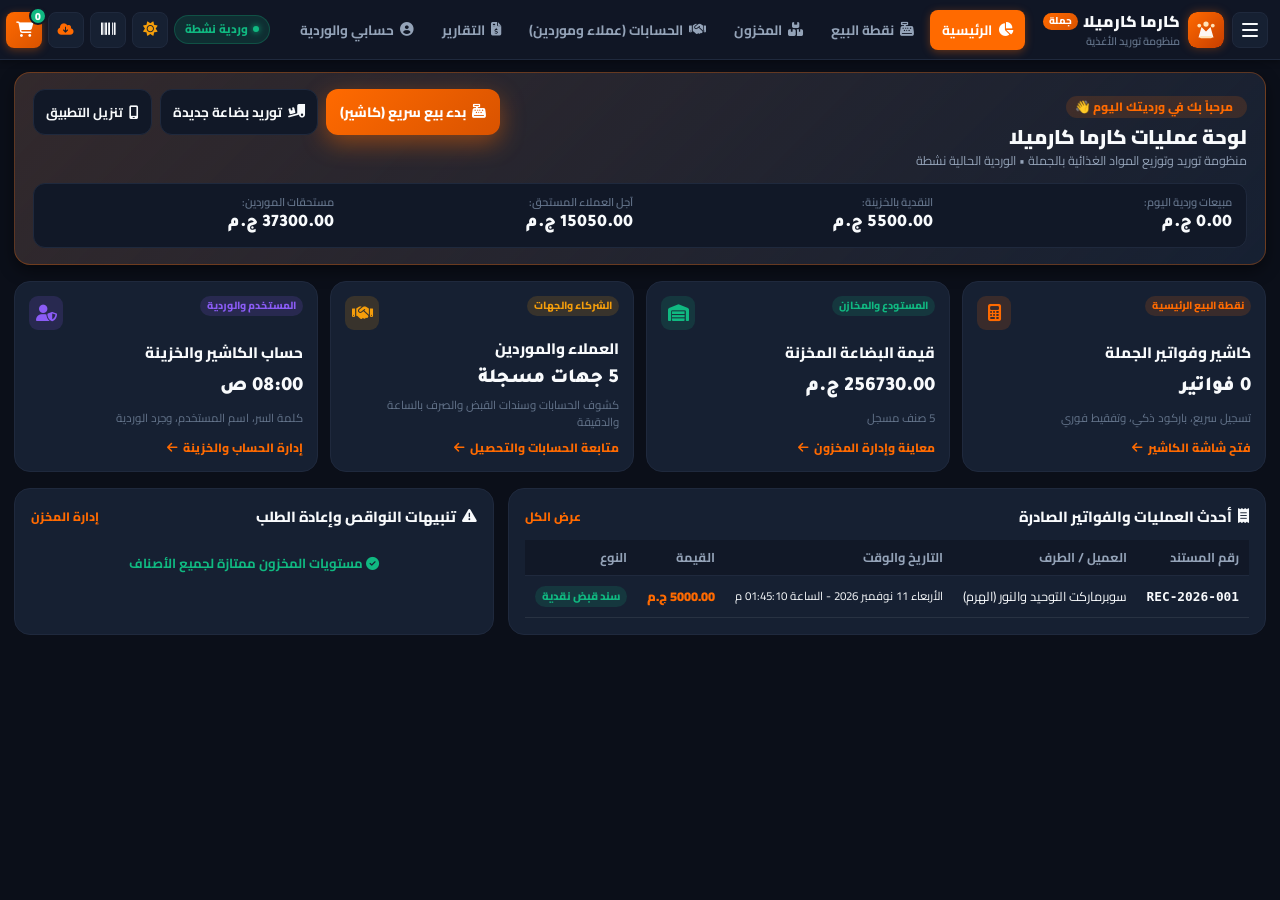
<file: app/src/main/assets/index.html>
<!DOCTYPE html>
<html lang="ar" dir="rtl" data-theme="dark">
<head>
    <meta charset="UTF-8">
    <meta name="viewport" content="width=device-width, initial-scale=1.0, maximum-scale=1.0, user-scalable=no">
    <title>كارما كارميلا | Karma Carmela POS & Wholesale ERP</title>
    <meta name="description" content="منظومة نقاط البيع وتجارة الأغذية بالجملة وإدارة الحسابات المتوافقة مع السوق المصري">
    <meta name="theme-color" content="#0B0F19">
    
    <!-- Google Fonts: Cairo & Tajawal -->
    <link rel="preconnect" href="https://fonts.googleapis.com">
    <link rel="preconnect" href="https://fonts.gstatic.com" crossorigin>
    <link href="https://fonts.googleapis.com/css2?family=Cairo:wght@400;500;600;700;800;900&family=Tajawal:wght@400;500;700;800;900&display=swap" rel="stylesheet">
    
    <!-- FontAwesome 6 Icons -->
    <link rel="stylesheet" href="https://cdnjs.cloudflare.com/ajax/libs/font-awesome/6.5.1/css/all.min.css">
    
    <!-- Main Stylesheet -->
    <link rel="stylesheet" href="css/style.css">

    <!-- Progressive Web App (PWA) Manifest & Meta -->
    <link rel="manifest" href="manifest.json">
    <link rel="icon" type="image/png" href="favicon.png">
    <link rel="apple-touch-icon" href="img/icon-192.png">
    <meta name="mobile-web-app-capable" content="yes">
    <meta name="apple-mobile-web-app-capable" content="yes">
    <meta name="apple-mobile-web-app-status-bar-style" content="black-translucent">
    <meta name="apple-mobile-web-app-title" content="كارما كارميلا">
</head>
<body>
    <div id="app" class="app-container">

        <!-- ================= HYDRO BAR (HEADER - ZERO CLIPPING) ================= -->
        <header class="hydro-bar">
            <div class="hydro-content">
                <!-- Right: Hamburger Menu & Brand Logo -->
                <div class="hydro-brand-group">
                    <button class="btn-hamburger" id="hamburgerBtn" onclick="app.toggleSidebar()" title="القائمة الرئيسية (☰)">
                        <span class="hamburger-bar"></span>
                        <span class="hamburger-bar"></span>
                        <span class="hamburger-bar"></span>
                    </button>
                    
                    <!-- Brand Vector Logo -->
                    <div class="brand-logo-wrap" onclick="app.switchScreen('home')" title="الرئيسية">
                        <svg class="brand-svg-icon" viewBox="0 0 48 48" fill="none" xmlns="http://www.w3.org/2000/svg">
                            <rect width="48" height="48" rx="12" fill="url(#logo_grad)" />
                            <path d="M14 34L18 20L24 26L30 20L34 34H14Z" fill="#FFFFFF" fill-opacity="0.95" />
                            <circle cx="24" cy="16" r="3.5" fill="#FFE2B8" />
                            <circle cx="15" cy="18" r="2.5" fill="#FFE2B8" />
                            <circle cx="33" cy="18" r="2.5" fill="#FFE2B8" />
                            <rect x="16" y="32" width="16" height="3" rx="1.5" fill="#FFE2B8" />
                            <defs>
                                <linearGradient id="logo_grad" x1="0" y1="0" x2="48" y2="48" gradientUnits="userSpaceOnUse">
                                    <stop stop-color="#FF6A00" />
                                    <stop offset="1" stop-color="#C73E00" />
                                </linearGradient>
                            </defs>
                        </svg>
                        <div class="brand-titles">
                            <div class="brand-name">
                                كارما كارميلا
                                <span class="brand-badge">جملة</span>
                            </div>
                            <span class="brand-tagline">منظومة توريد الأغذية</span>
                        </div>
                    </div>
                </div>

                <!-- Center: Desktop Main Navigation (Visible on Desktop >= 992px) -->
                <nav class="desktop-nav-links">
                    <button class="d-nav-item active" id="dnav-home" onclick="app.switchScreen('home')">
                        <i class="fa-solid fa-chart-pie"></i> الرئيسية
                    </button>
                    <button class="d-nav-item" id="dnav-pos" onclick="app.switchScreen('pos')">
                        <i class="fa-solid fa-cash-register"></i> نقطة البيع
                    </button>
                    <button class="d-nav-item" id="dnav-inventory" onclick="app.switchScreen('inventory')">
                        <i class="fa-solid fa-boxes-stacked"></i> المخزون
                    </button>
                    <button class="d-nav-item" id="dnav-partners" onclick="app.switchScreen('partners')">
                        <i class="fa-solid fa-handshake"></i> الحسابات (عملاء وموردين)
                    </button>
                    <button class="d-nav-item" id="dnav-reports" onclick="app.switchScreen('reports')">
                        <i class="fa-solid fa-file-invoice-dollar"></i> التقارير
                    </button>
                    <button class="d-nav-item" id="dnav-account" onclick="app.switchScreen('account')">
                        <i class="fa-solid fa-circle-user"></i> حسابي والوردية
                    </button>
                </nav>

                <!-- Left: Header Controls (Guaranteed visible and unclipped) -->
                <div class="hydro-controls">
                    <!-- Live Shift Indicator -->
                    <div class="shift-status-pill">
                        <span class="pulse-dot"></span>
                        <span id="shiftStatusHeader">وردية نشطة</span>
                    </div>

                    <!-- Theme Switcher -->
                    <button class="btn-header-action" id="themeToggleBtn" onclick="app.toggleTheme()" title="تبديل الوضع (داكن / فاتح)">
                        <i class="fa-solid fa-moon icon-moon"></i>
                        <i class="fa-solid fa-sun icon-sun"></i>
                    </button>

                    <!-- Universal Barcode Scanner Trigger -->
                    <button class="btn-header-action" onclick="app.openScannerModal()" title="قارئ الباركود">
                        <i class="fa-solid fa-barcode"></i>
                    </button>

                    <!-- PWA Download/Install Trigger -->
                    <button class="btn-header-action btn-pwa-install" onclick="app.installPwaApp()" title="تنزيل وتثبيت التطبيق على جهازك" style="color: var(--primary-orange);">
                        <i class="fa-solid fa-cloud-arrow-down"></i>
                    </button>

                    <!-- Cart Trigger Button (Invoice Basket) -->
                    <button class="btn-header-cart" id="headerCartBtn" onclick="app.toggleCartDrawer()" title="سلة الفاتورة الحالية">
                        <i class="fa-solid fa-cart-shopping"></i>
                        <span class="cart-count-badge" id="cartCountBadge">0</span>
                    </button>
                </div>
            </div>
        </header>

        <!-- ================= SIDEBAR NAVIGATION DRAWER (القائمة الجانبية ☰) ================= -->
        <div class="sidebar-overlay" id="sidebarOverlay" onclick="app.toggleSidebar()"></div>
        <aside class="sidebar-drawer" id="sidebarDrawer">
            <div class="sidebar-header">
                <div class="sidebar-brand">
                    <svg class="brand-svg-icon" viewBox="0 0 48 48" fill="none" style="width: 30px; height: 30px;">
                        <rect width="48" height="48" rx="8" fill="#FF6A00" />
                        <path d="M14 34L18 20L24 26L30 20L34 34H14Z" fill="#FFFFFF" />
                    </svg>
                    <div>
                        <h3>كارما كارميلا</h3>
                        <small>Karma Carmela Wholesale v3.2</small>
                    </div>
                </div>
                <button class="btn-close-sidebar" onclick="app.toggleSidebar()"><i class="fa-solid fa-xmark"></i></button>
            </div>

            <div class="sidebar-user-card" onclick="app.navTo('account')">
                <div class="sidebar-user-avatar"><i class="fa-solid fa-user-shield"></i></div>
                <div class="sidebar-user-info">
                    <strong id="sidebarUserName">أحمد الشناوي</strong>
                    <span><i class="fa-solid fa-circle text-success" style="font-size: 7px;"></i> كاشير ومدير فرع (وردية نشطة)</span>
                </div>
            </div>

            <nav class="sidebar-links">
                <a class="sidebar-link active" onclick="app.navTo('home')"><i class="fa-solid fa-chart-pie"></i> لوحة التحكم الرئيسية</a>
                <a class="sidebar-link" onclick="app.navTo('pos')"><i class="fa-solid fa-cash-register"></i> نقطة البيع السريع (الكاشير)</a>
                <a class="sidebar-link" onclick="app.navTo('inventory')"><i class="fa-solid fa-boxes-stacked"></i> المخازن ووحدات التعبئة</a>
                <a class="sidebar-link" onclick="app.navTo('partners')"><i class="fa-solid fa-handshake"></i> الحسابات (العملاء والموردين)</a>
                <a class="sidebar-link" onclick="app.navTo('reports')"><i class="fa-solid fa-file-invoice-dollar"></i> التقارير والضرائب (14%)</a>
                <a class="sidebar-link" onclick="app.navTo('account')"><i class="fa-solid fa-circle-user"></i> حساب المستخدم وجرد الخزينة</a>

                <div class="sidebar-divider"></div>

                <a class="sidebar-link" onclick="app.openScannerModal()"><i class="fa-solid fa-barcode"></i> قارئ الباركود والكاميرا</a>
                <a class="sidebar-link" onclick="app.openBarcodeStudioModal()"><i class="fa-solid fa-tags"></i> طباعة ملصقات الباركود والأسعار</a>
                <a class="sidebar-link" onclick="app.openAddProductModal()"><i class="fa-solid fa-plus-circle"></i> إضافة صنف جديد للمخزن</a>
                <a class="sidebar-link" onclick="app.openNewPurchaseModal()"><i class="fa-solid fa-truck-ramp-box"></i> تسجيل فاتورة توريد (مشتريات)</a>

                <div class="sidebar-divider"></div>

                <a class="sidebar-link text-warning" onclick="app.lockScreen()"><i class="fa-solid fa-lock"></i> قفل الشاشة مؤقتاً (PIN)</a>
                <a class="sidebar-link" onclick="app.exportAllData()"><i class="fa-solid fa-download"></i> تصدير نسخة احتياطية (Excel/JSON)</a>

                <div class="sidebar-divider"></div>

                <!-- PWA Install Promotion Box -->
                <div class="sidebar-pwa-box" style="margin: 8px 12px 14px 12px; padding: 12px; background: rgba(255, 106, 0, 0.08); border: 1px dashed var(--primary-orange); border-radius: 12px; text-align: center;">
                    <div style="font-weight: 800; color: var(--primary-orange); font-size: 13px; margin-bottom: 4px;">
                        <i class="fa-solid fa-cloud-arrow-down"></i> تنزيل التطبيق على جهازك
                    </div>
                    <div style="font-size: 11px; color: var(--text-muted); margin-bottom: 8px; line-height: 1.4;">
                        يعمل بدون إنترنت كبرنامج مبيعات مستقل وسريع
                    </div>
                    <button type="button" class="btn-primary" style="padding: 7px 12px; font-size: 12px; width: 100%; font-weight: 700;" onclick="app.installPwaApp()">
                        <i class="fa-solid fa-download"></i> تثبيت التطبيق الآن
                    </button>
                </div>
            </nav>
        </aside>

        <!-- ================= MAIN APP SCREENS ================= -->
        <main class="app-main">

            <!-- ================= SCREEN 1: HOME DASHBOARD (الرئيسية) ================= -->
            <section id="screen-home" class="screen-view active">
                <!-- Welcome Card (بطاقة ترحيب عصرية) -->
                <div class="welcome-card" id="welcomeCard">
                    <div class="welcome-header-row">
                        <div>
                            <span class="welcome-greeting-badge" id="welcomeGreeting">
                                <i class="fa-solid fa-hand-wave"></i> مرحباً بك في ورديتك اليوم 👋
                            </span>
                            <h2 class="welcome-title">لوحة عمليات كارما كارميلا</h2>
                            <p class="welcome-sub">منظومة توريد وتوزيع المواد الغذائية بالجملة • الوردية الحالية نشطة</p>
                        </div>
                        <div class="welcome-action-buttons">
                            <button class="btn-welcome-pos" onclick="app.switchScreen('pos')">
                                <i class="fa-solid fa-cash-register"></i> بدء بيع سريع (كاشير)
                            </button>
                            <button class="btn-welcome-secondary" onclick="app.openNewPurchaseModal()">
                                <i class="fa-solid fa-truck-ramp-box"></i> توريد بضاعة جديدة
                            </button>
                            <button class="btn-welcome-secondary btn-pwa-install" onclick="app.installPwaApp()" title="تنزيل التطبيق على الهاتف">
                                <i class="fa-solid fa-mobile-screen"></i> تنزيل التطبيق
                            </button>
                        </div>
                    </div>

                    <!-- 4-Box Metrics Strip -->
                    <div class="welcome-metrics-strip">
                        <div class="metric-chip">
                            <span class="metric-label">مبيعات وردية اليوم:</span>
                            <span class="metric-value text-success" id="homeTodaySales">0.00 ج.م</span>
                        </div>
                        <div class="metric-chip">
                            <span class="metric-label">النقدية بالخزينة:</span>
                            <span class="metric-value" id="homeCashDrawer">0.00 ج.م</span>
                        </div>
                        <div class="metric-chip">
                            <span class="metric-label">آجل العملاء المستحق:</span>
                            <span class="metric-value text-warning" id="homeReceivables">0.00 ج.م</span>
                        </div>
                        <div class="metric-chip">
                            <span class="metric-label">مستحقات الموردين:</span>
                            <span class="metric-value text-danger" id="homePayables">0.00 ج.م</span>
                        </div>
                    </div>
                </div>

                <!-- Bento Quick Grid -->
                <div class="bento-grid">
                    <!-- Bento 1: POS -->
                    <div class="bento-card cashier" onclick="app.switchScreen('pos')">
                        <div class="bento-top-row">
                            <span class="bento-badge-pill">نقطة البيع الرئيسية</span>
                            <div class="bento-icon-box"><i class="fa-solid fa-calculator"></i></div>
                        </div>
                        <h4>كاشير وفواتير الجملة</h4>
                        <div class="bento-metric-large" id="homeOrdersCount">0 فواتير</div>
                        <p class="bento-desc">تسجيل سريع، باركود ذكي، وتفقيط فوري</p>
                        <span class="bento-link-arrow">فتح شاشة الكاشير <i class="fa-solid fa-arrow-left"></i></span>
                    </div>

                    <!-- Bento 2: Inventory -->
                    <div class="bento-card inv" onclick="app.switchScreen('inventory')">
                        <div class="bento-top-row">
                            <span class="bento-badge-pill">المستودع والمخازن</span>
                            <div class="bento-icon-box"><i class="fa-solid fa-warehouse"></i></div>
                        </div>
                        <h4>قيمة البضاعة المخزنة</h4>
                        <div class="bento-metric-large text-success" id="homeStockValuation">0.00 ج.م</div>
                        <p class="bento-desc" id="homeStockCountText">0 صنف متوفر في المستودع</p>
                        <span class="bento-link-arrow">معاينة وإدارة المخزون <i class="fa-solid fa-arrow-left"></i></span>
                    </div>

                    <!-- Bento 3: Customers & Suppliers Combined -->
                    <div class="bento-card cust" onclick="app.switchScreen('partners')">
                        <div class="bento-top-row">
                            <span class="bento-badge-pill">الشركاء والجهات</span>
                            <div class="bento-icon-box"><i class="fa-solid fa-handshake"></i></div>
                        </div>
                        <h4>العملاء والموردين</h4>
                        <div class="bento-metric-large text-warning" id="homePartnersCount">0 حسابات</div>
                        <p class="bento-desc">كشوف الحسابات وسندات القبض والصرف بالساعة والدقيقة</p>
                        <span class="bento-link-arrow">متابعة الحسابات والتحصيل <i class="fa-solid fa-arrow-left"></i></span>
                    </div>

                    <!-- Bento 4: Shift & Cashier Account -->
                    <div class="bento-card sup" onclick="app.switchScreen('account')">
                        <div class="bento-top-row">
                            <span class="bento-badge-pill">المستخدم والوردية</span>
                            <div class="bento-icon-box"><i class="fa-solid fa-user-shield"></i></div>
                        </div>
                        <h4>حساب الكاشير والخزينة</h4>
                        <div class="bento-metric-large text-primary" id="homeShiftTime">08:00 ص</div>
                        <p class="bento-desc">كلمة السر، اسم المستخدم، وجرد الوردية</p>
                        <span class="bento-link-arrow">إدارة الحساب والخزينة <i class="fa-solid fa-arrow-left"></i></span>
                    </div>
                </div>

                <!-- Recent Activities & Low Stock Row -->
                <div class="home-split-row">
                    <div class="dashboard-panel">
                        <div class="panel-header">
                            <h4><i class="fa-solid fa-receipt text-warning"></i> أحدث العمليات والفواتير الصادرة</h4>
                            <button class="btn-panel-action" onclick="app.switchScreen('reports')">عرض الكل</button>
                        </div>
                        <div class="table-responsive">
                            <table class="custom-table" id="homeRecentOrdersTable">
                                <thead>
                                    <tr>
                                        <th>رقم المستند</th>
                                        <th>العميل / الطرف</th>
                                        <th>التاريخ والوقت</th>
                                        <th>القيمة</th>
                                        <th>النوع</th>
                                    </tr>
                                </thead>
                                <tbody></tbody>
                            </table>
                        </div>
                    </div>

                    <div class="dashboard-panel">
                        <div class="panel-header">
                            <h4><i class="fa-solid fa-triangle-exclamation text-danger"></i> تنبيهات النواقص وإعادة الطلب</h4>
                            <button class="btn-panel-action" onclick="app.switchScreen('inventory')">إدارة المخزن</button>
                        </div>
                        <div class="low-stock-list" id="homeLowStockList"></div>
                    </div>
                </div>
            </section>

            <!-- ================= SCREEN 2: POS CASHIER (نقطة البيع) ================= -->
            <section id="screen-pos" class="screen-view">
                <div class="pos-layout-wrapper">
                    
                    <!-- Products Column -->
                    <div class="pos-catalog-column">
                        <div class="pos-toolbar-box">
                            <div class="pos-search-group">
                                <i class="fa-solid fa-magnifying-glass"></i>
                                <input type="text" id="posSearchInput" placeholder="بحث بالاسم، كود SKU، أو امسح الباركود..." oninput="app.filterProducts()">
                                <button type="button" class="btn-clear-search" onclick="app.clearPosSearch()"><i class="fa-solid fa-xmark"></i></button>
                            </div>
                            
                            <button class="btn-pos-action-pill" onclick="app.openCustomerModal()" title="تحديد العميل">
                                <i class="fa-solid fa-user-tag text-warning"></i>
                                <span id="posCurrentCustomerName">عميل نقدي</span>
                            </button>

                            <button class="btn-pos-scanner-btn" onclick="app.openScannerModal()">
                                <i class="fa-solid fa-barcode"></i> مسح باركود
                            </button>
                        </div>

                        <!-- Categories Bar -->
                        <div class="pos-categories-bar" id="categoriesBar"></div>

                        <!-- Products Grid -->
                        <div class="pos-products-grid" id="productsGrid"></div>
                    </div>

                    <!-- Live Cart Register (Desktop Side-by-Side & Mobile Drawer) -->
                    <div class="pos-cart-panel" id="cartPanel">
                        <div class="cart-panel-header">
                            <h3><i class="fa-solid fa-cart-shopping text-warning"></i> سلة الفاتورة الحالية</h3>
                            <button class="btn-clear-cart" onclick="app.clearCart()"><i class="fa-solid fa-trash-can"></i> إفراغ السلة</button>
                        </div>

                        <div class="cart-customer-strip">
                            <span>العميل: <strong id="cartCustomerLabel">عميل نقدي</strong></span>
                            <button class="btn-change-cust" onclick="app.openCustomerModal()">تغيير</button>
                        </div>

                        <div class="cart-items-scroll" id="cartItemsList"></div>

                        <div class="cart-checkout-footer">
                            <div class="cart-summary-line">
                                <span>المجموع قبل الضريبة:</span>
                                <span id="cartSubtotal">0.00 ج.م</span>
                            </div>
                            <div class="cart-summary-line">
                                <span>ضريبة القيمة المضافة (14%):</span>
                                <span id="cartVat">0.00 ج.م</span>
                            </div>
                            <div class="cart-summary-line grand-total">
                                <span>الإجمالي المستحق:</span>
                                <span id="cartGrandTotal">0.00 ج.م</span>
                            </div>

                            <div class="payment-type-tabs">
                                <button class="btn-pay-tab active" data-type="cash" onclick="app.setPaymentType('cash')">
                                    <i class="fa-solid fa-money-bill-wave"></i> نقدًا
                                </button>
                                <button class="btn-pay-tab" data-type="card" onclick="app.setPaymentType('card')">
                                    <i class="fa-solid fa-credit-card"></i> شبكة / فيزا
                                </button>
                                <button class="btn-pay-tab" data-type="credit" onclick="app.setPaymentType('credit')">
                                    <i class="fa-solid fa-clock-rotate-left"></i> آجل عميل
                                </button>
                            </div>

                            <button class="btn-complete-checkout" onclick="app.checkoutCurrentCart()">
                                <i class="fa-solid fa-print"></i> حفظ وطباعة الفاتورة (F10)
                            </button>
                        </div>
                    </div>

                </div>

                <!-- CRITICAL: Mobile Floating Cart Bar (Guarantees invoice access on phone) -->
                <div class="mobile-floating-cart-bar" id="mobileFloatingCartBar">
                    <div class="mobile-cart-info">
                        <div class="mobile-cart-badge" id="mobileCartCount">0</div>
                        <div>
                            <span style="font-size: 0.72rem; color: #CBD5E1;">إجمالي الفاتورة:</span>
                            <div class="mobile-cart-total" id="mobileCartTotal">0.00 ج.م</div>
                        </div>
                    </div>
                    <button class="btn-mobile-open-cart" onclick="app.toggleCartDrawer()">
                        <i class="fa-solid fa-receipt"></i> عرض الفاتورة وإتمام البيع
                    </button>
                </div>
            </section>

            <!-- ================= SCREEN 3: INVENTORY (المخزون) ================= -->
            <section id="screen-inventory" class="screen-view">
                <div class="dashboard-panel">
                    <div class="panel-header">
                        <div>
                            <h4><i class="fa-solid fa-boxes-stacked text-warning"></i> إدارة المخزون والمستودعات</h4>
                            <p style="font-size: 0.76rem; color: var(--text-muted);">متابعة الأرصدة، وحدات التعبئة والتسعير، وطباعة ملصقات الباركود</p>
                        </div>
                        <div style="display: flex; gap: 6px;">
                            <button class="btn-secondary" onclick="app.openBarcodeStudioModal()"><i class="fa-solid fa-barcode"></i> ملصقات الباركود</button>
                            <button class="btn-primary" onclick="app.openAddProductModal()"><i class="fa-solid fa-plus"></i> إضافة صنف</button>
                        </div>
                    </div>

                    <div class="table-responsive">
                        <table class="custom-table" id="inventoryTable">
                            <thead>
                                <tr>
                                    <th>كود SKU</th>
                                    <th>اسم الصنف التجاري</th>
                                    <th>القسم</th>
                                    <th>الوحدة الأساسية</th>
                                    <th>سعر التكلفة</th>
                                    <th>سعر الجملة</th>
                                    <th>الرصيد المتاح</th>
                                    <th>الباركود</th>
                                    <th>إجراءات</th>
                                </tr>
                            </thead>
                            <tbody></tbody>
                        </table>
                    </div>
                </div>
            </section>

            <!-- ================= SCREEN 4: PARTNERS (العملاء والموردين في خانة واحدة) ================= -->
            <section id="screen-partners" class="screen-view">
                <div class="dashboard-panel">
                    <!-- Dual Toggle Bar (عملاء وموردين في خانة واحدة) -->
                    <div class="partners-toggle-bar">
                        <button class="btn-partner-toggle active" id="btnTabCustomers" onclick="app.switchPartnersTab('customers')">
                            <i class="fa-solid fa-users"></i> حسابات العملاء والديون الآجلة
                        </button>
                        <button class="btn-partner-toggle" id="btnTabSuppliers" onclick="app.switchPartnersTab('suppliers')">
                            <i class="fa-solid fa-truck-field"></i> حسابات الموردين وفواتير التوريد
                        </button>
                    </div>

                    <!-- Pane 1: Customers -->
                    <div class="partners-pane active" id="pane-partners-customers">
                        <div class="panel-header">
                            <div>
                                <h4><i class="fa-solid fa-users text-warning"></i> سجل العملاء والمطاعم والسوبرماركت</h4>
                                <p style="font-size: 0.74rem; color: var(--text-muted);">كشف حساب تحليلي بالساعة والتاريخ، سندات القبض، وفواتير المبيعات</p>
                            </div>
                            <button class="btn-primary" onclick="app.openAddCustomerModal()"><i class="fa-solid fa-user-plus"></i> إضافة عميل جديد</button>
                        </div>
                        <div class="pos-products-grid" id="customersCardsGrid" style="grid-template-columns: repeat(auto-fill, minmax(260px, 1fr));"></div>
                    </div>

                    <!-- Pane 2: Suppliers -->
                    <div class="partners-pane" id="pane-partners-suppliers">
                        <div class="panel-header">
                            <div>
                                <h4><i class="fa-solid fa-truck-field text-warning"></i> سجل شركات التوريد والموردين</h4>
                                <p style="font-size: 0.74rem; color: var(--text-muted);">كشف حساب التوريد، فواتير الشراء، وسندات الصرف المسددة بالساعة</p>
                            </div>
                            <div style="display: flex; gap: 6px;">
                                <button class="btn-secondary" onclick="app.openNewPurchaseModal()"><i class="fa-solid fa-truck-ramp-box"></i> تسجيل توريد</button>
                                <button class="btn-primary" onclick="app.openAddSupplierModal()"><i class="fa-solid fa-handshake"></i> إضافة مورد</button>
                            </div>
                        </div>
                        <div class="pos-products-grid" id="suppliersCardsGrid" style="grid-template-columns: repeat(auto-fill, minmax(260px, 1fr));"></div>
                    </div>
                </div>
            </section>

            <!-- ================= SCREEN 5: REPORTS & TAXES (التقارير) ================= -->
            <section id="screen-reports" class="screen-view">
                <div class="dashboard-panel">
                    <div class="panel-header">
                        <h4><i class="fa-solid fa-file-invoice-dollar text-warning"></i> السجل العام للفواتير والضرائب (14%)</h4>
                        <button class="btn-secondary" onclick="app.exportOrdersCSV()"><i class="fa-solid fa-file-excel"></i> تصدير Excel</button>
                    </div>

                    <div class="table-responsive">
                        <table class="custom-table" id="allOrdersTable">
                            <thead>
                                <tr>
                                    <th>رقم الفاتورة</th>
                                    <th>العميل</th>
                                    <th>التاريخ والوقت</th>
                                    <th>المجموع</th>
                                    <th>ضريبة 14%</th>
                                    <th>الإجمالي النهائي</th>
                                    <th>الدفع</th>
                                    <th>طباعة</th>
                                </tr>
                            </thead>
                            <tbody></tbody>
                        </table>
                    </div>
                </div>
            </section>

            <!-- ================= SCREEN 6: USER ACCOUNT & SHIFT (حساب المستخدم والوردية) ================= -->
            <section id="screen-account" class="screen-view">
                <!-- User Profile Card -->
                <div class="account-profile-card">
                    <div class="account-avatar-large">
                        <i class="fa-solid fa-user-shield"></i>
                    </div>
                    <div class="account-info-box">
                        <h3 id="accountProfileName">أحمد الشناوي</h3>
                        <p>اسم المستخدم: <strong id="accountProfileUsername">admin</strong> • فرع الجملة الرئيسي</p>
                        <span class="account-role-tag"><i class="fa-solid fa-shield-halved"></i> مدير الفرع وأمين الصندوق (صلاحية كاملة)</span>
                    </div>
                </div>

                <!-- Shift & Cash Drawer Details Card -->
                <div class="shift-details-card">
                    <div class="panel-header">
                        <h4><i class="fa-solid fa-cash-register text-warning"></i> بيانات ومطابقة الوردية الحالية</h4>
                        <button class="btn-secondary" onclick="app.lockScreen()"><i class="fa-solid fa-lock"></i> قفل الشاشة</button>
                    </div>

                    <div class="shift-grid-row">
                        <div class="shift-data-tile">
                            <span>وقت فتح الوردية:</span>
                            <strong id="shiftStartTimeDisplay">اليوم 08:00 ص</strong>
                        </div>
                        <div class="shift-data-tile">
                            <span>النقدية الافتتاحية (عهدة البداية):</span>
                            <strong id="shiftFloatDisplay">500.00 ج.م</strong>
                        </div>
                        <div class="shift-data-tile">
                            <span>إجمالي المبيعات المحصلة نقدًا:</span>
                            <strong class="text-success" id="shiftCashSalesDisplay">0.00 ج.م</strong>
                        </div>
                        <div class="shift-data-tile">
                            <span>سندات القبض النقدية المحصلة:</span>
                            <strong class="text-success" id="shiftReceiptsDisplay">0.00 ج.م</strong>
                        </div>
                        <div class="shift-data-tile">
                            <span>سندات الصرف والمسدد للموردين:</span>
                            <strong class="text-danger" id="shiftDisbursementsDisplay">0.00 ج.م</strong>
                        </div>
                        <div class="shift-data-tile">
                            <span>النقدية الفعلية المفترضة بالدرج:</span>
                            <strong style="color: var(--primary-orange); font-size: 1.2rem;" id="shiftNetDrawerDisplay">500.00 ج.م</strong>
                        </div>
                    </div>

                    <div style="margin-top: 14px; display: flex; gap: 8px;">
                        <button class="btn-primary" onclick="app.closeShiftConfirm()"><i class="fa-solid fa-clock-rotate-left"></i> تقفيل الوردية وجرد الخزينة</button>
                    </div>
                </div>

                <!-- Security & Password Change Card -->
                <div class="dashboard-panel">
                    <div class="panel-header">
                        <h4><i class="fa-solid fa-key text-warning"></i> بيانات الحساب وكلمة السر</h4>
                    </div>

                    <form onsubmit="app.handleUpdateCredentials(event)" style="max-width: 500px;">
                        <div class="form-group">
                            <label>اسم المستخدم (Username):</label>
                            <input type="text" id="accInputUsername" required value="admin">
                        </div>
                        <div class="form-row">
                            <div class="form-group">
                                <label>كلمة السر / رمز الـ PIN:</label>
                                <input type="password" id="accInputPassword" required value="1234">
                            </div>
                            <div class="form-group">
                                <label>الاسم الظاهر في الفواتير:</label>
                                <input type="text" id="accInputDisplayName" required value="أحمد الشناوي">
                            </div>
                        </div>
                        <button type="submit" class="btn-primary"><i class="fa-solid fa-floppy-disk"></i> حفظ وتحديث كلمة السر</button>
                    </form>
                </div>
            </section>

        </main>

        <!-- ================= 5-ITEM MOBILE BOTTOM NAVIGATION BAR ================= -->
        <nav class="bottom-nav-bar">
            <!-- 1: Home -->
            <button class="b-nav-item active" id="bnav-home" onclick="app.switchScreen('home')">
                <i class="fa-solid fa-house"></i>
                <span>الرئيسية</span>
            </button>

            <!-- 2: Inventory -->
            <button class="b-nav-item" id="bnav-inventory" onclick="app.switchScreen('inventory')">
                <i class="fa-solid fa-boxes-stacked"></i>
                <span>المخزون</span>
            </button>

            <!-- 3: Cashier Elevated Center FAB -->
            <div class="b-nav-center-wrap">
                <button class="b-nav-cashier-fab" id="bnav-pos" onclick="app.switchScreen('pos')" title="الكاشير السريع">
                    <div class="cashier-fab-inner">
                        <i class="fa-solid fa-cash-register"></i>
                    </div>
                    <span class="cashier-fab-label">الكاشير</span>
                </button>
            </div>

            <!-- 4: Accounts (Customers & Suppliers in ONE TAB as requested) -->
            <button class="b-nav-item" id="bnav-partners" onclick="app.switchScreen('partners')">
                <i class="fa-solid fa-handshake"></i>
                <span>الحسابات</span>
            </button>

            <!-- 5: User Account & Shift -->
            <button class="b-nav-item" id="bnav-account" onclick="app.switchScreen('account')">
                <i class="fa-solid fa-circle-user"></i>
                <span>حسابي</span>
            </button>
        </nav>

        <!-- ================= MODAL: PWA INSTALLATION GUIDE (تنزيل وتثبيت التطبيق) ================= -->
        <div class="modal-overlay" id="pwaInstallGuideModal">
            <div class="modal-box" style="max-width: 500px;">
                <div class="modal-header">
                    <h3><i class="fa-solid fa-mobile-screen-button text-warning"></i> تثبيت تطبيق كارما كارميلا</h3>
                    <button class="btn-modal-close" onclick="app.closePwaGuideModal()"><i class="fa-solid fa-xmark"></i></button>
                </div>
                <div class="modal-body">
                    <div class="pwa-guide-intro">
                        <svg class="brand-svg-icon" viewBox="0 0 48 48" fill="none" style="width: 44px; height: 44px; margin: 0 auto 8px auto; display: block;">
                            <rect width="48" height="48" rx="12" fill="#FF6A00" />
                            <path d="M14 34L18 20L24 26L30 20L34 34H14Z" fill="#FFFFFF" />
                        </svg>
                        <h4>تثبيت التطبيق مباشرة من المتصفح</h4>
                        <p>تطبيق PWA مستقل وسريع، يتيح لك فتح نقطة البيع وإصدار الفواتير وطباعتها حتى بدون إنترنت</p>
                    </div>

                    <!-- Direct Instant Install Button (if browser supports prompt) -->
                    <div style="margin-bottom: 14px; text-align: center;">
                        <button type="button" class="btn-primary" style="width: 100%; padding: 12px; font-size: 15px; font-weight: 800;" onclick="if(window.deferredPwaPrompt){ window.deferredPwaPrompt.prompt(); } else { alert('يرجى اتباع الخطوات البسيطة أدناه حسب متصفح جهازك'); }">
                            <i class="fa-solid fa-download"></i> اضغط لتثبيت التطبيق فوراً
                        </button>
                    </div>

                    <!-- Step-by-Step for Chrome & Android / Brave -->
                    <div class="pwa-platform-card">
                        <div class="pwa-platform-header">
                            <div class="pwa-platform-icon" style="color: #4285F4;"><i class="fa-brands fa-chrome"></i></div>
                            <div>
                                <div class="pwa-platform-title">متصفح أندرويد (Chrome / Brave / Firefox)</div>
                                <small style="color: var(--text-muted);">للهواتف والأجهزة اللوحية</small>
                            </div>
                        </div>
                        <div class="pwa-steps-list">
                            <div class="pwa-step-item">
                                <span class="pwa-step-num">1</span>
                                <span>اضغط على أيقونة القائمة الثلاثية <i class="fa-solid fa-ellipsis-vertical"></i> بأعلى المتصفح.</span>
                            </div>
                            <div class="pwa-step-item">
                                <span class="pwa-step-num">2</span>
                                <span>اختر <strong>«تثبيت التطبيق» (Install app)</strong> أو «إضافة إلى الشاشة الرئيسية».</span>
                            </div>
                        </div>
                    </div>

                    <!-- Step-by-Step for iOS Safari -->
                    <div class="pwa-platform-card">
                        <div class="pwa-platform-header">
                            <div class="pwa-platform-icon" style="color: #007AFF;"><i class="fa-brands fa-apple"></i></div>
                            <div>
                                <div class="pwa-platform-title">آيفون وآيباد (Safari)</div>
                                <small style="color: var(--text-muted);">أجهزة Apple iOS</small>
                            </div>
                        </div>
                        <div class="pwa-steps-list">
                            <div class="pwa-step-item">
                                <span class="pwa-step-num">1</span>
                                <span>اضغط على زر المشاركة <i class="fa-solid fa-arrow-up-from-bracket"></i> أسفل شاشة المتصفح.</span>
                            </div>
                            <div class="pwa-step-item">
                                <span class="pwa-step-num">2</span>
                                <span>مرّر لأسفل واختر <strong>«إضافة إلى الصفحة الرئيسية» (Add to Home Screen)</strong>.</span>
                            </div>
                        </div>
                    </div>

                    <!-- Step-by-Step for Desktop PC -->
                    <div class="pwa-platform-card">
                        <div class="pwa-platform-header">
                            <div class="pwa-platform-icon" style="color: #10B981;"><i class="fa-solid fa-desktop"></i></div>
                            <div>
                                <div class="pwa-platform-title">الكمبيوتر المكتبي واللابتوب (Windows / Mac)</div>
                                <small style="color: var(--text-muted);">Chrome, Edge, Brave</small>
                            </div>
                        </div>
                        <div class="pwa-steps-list">
                            <div class="pwa-step-item">
                                <span class="pwa-step-num">1</span>
                                <span>انقر على أيقونة التثبيت <i class="fa-solid fa-circle-down"></i> الموجودة في شريط العنوان (URL) بالأعلى.</span>
                            </div>
                            <div class="pwa-step-item">
                                <span class="pwa-step-num">2</span>
                                <span>أو من قائمة المتصفح (⋮) اختر «تثبيت كارما كارميلا».</span>
                            </div>
                        </div>
                    </div>
                </div>
                <div class="modal-footer">
                    <button type="button" class="btn-secondary" onclick="app.closePwaGuideModal()">إغلاق النافذة</button>
                </div>
            </div>
        </div>

        <!-- ================= MODAL: REAL VIDEO CAMERA BARCODE SCANNER ================= -->
        <div class="modal-overlay" id="scannerModal">
            <div class="modal-box modal-scanner">
                <div class="modal-header">
                    <h3><i class="fa-solid fa-barcode text-warning"></i> قارئ وماسح الباركود الموحد</h3>
                    <button class="btn-modal-close" onclick="app.closeScannerModal()"><i class="fa-solid fa-xmark"></i></button>
                </div>
                <div class="modal-body">
                    <div class="scanner-video-box">
                        <video id="scannerVideo" autoplay playsinline muted></video>
                        <div class="scanner-viewfinder-overlay">
                            <div class="scanner-laser-bar"></div>
                            <div class="scanner-corner tl"></div>
                            <div class="scanner-corner tr"></div>
                            <div class="scanner-corner bl"></div>
                            <div class="scanner-corner br"></div>
                        </div>
                    </div>

                    <div class="scanner-controls-strip">
                        <button class="btn-cam-control active" id="btnToggleCamera" onclick="app.toggleCameraStream()">
                            <i class="fa-solid fa-video"></i> تشغيل الكاميرا
                        </button>
                        <button class="btn-cam-control" onclick="app.flipCamera()">
                            <i class="fa-solid fa-camera-rotate"></i> تبديل الكاميرا
                        </button>
                        <button class="btn-cam-control" id="btnToggleTorch" onclick="app.toggleTorch()">
                            <i class="fa-solid fa-bolt"></i> الكشاف
                        </button>
                    </div>

                    <div class="manual-input-box">
                        <input type="text" id="manualScannerInput" placeholder="أدخل كود الصنف أو امسح بالقارئ اللاسلكي..." onkeydown="if(event.key==='Enter') app.processManualBarcode()">
                        <button type="button" class="btn-manual-submit-action" onclick="app.processManualBarcode()">
                            <i class="fa-solid fa-arrow-left"></i> إدخال
                        </button>
                    </div>

                    <div class="quick-barcodes-box">
                        <span>أكواد تجريبية فورية للسلع الغذائية:</span>
                        <div class="quick-barcodes-cloud" id="quickBarcodesCloud"></div>
                    </div>
                </div>
            </div>
        </div>

        <!-- ================= MODAL: BARCODE LABEL STUDIO ================= -->
        <div class="modal-overlay" id="barcodeStudioModal">
            <div class="modal-box" style="max-width: 660px;">
                <div class="modal-header">
                    <h3><i class="fa-solid fa-tags text-warning"></i> استوديو طباعة ملصقات الباركود والأسعار</h3>
                    <button class="btn-modal-close" onclick="app.closeBarcodeStudioModal()"><i class="fa-solid fa-xmark"></i></button>
                </div>
                <div class="modal-body">
                    <div class="form-row">
                        <div class="form-group">
                            <label>اختر الصنف المطلوب:</label>
                            <select id="barcodeLabelProductSelect" onchange="app.renderBarcodeStickerPreview()"></select>
                        </div>
                        <div class="form-group">
                            <label>عدد الملصقات:</label>
                            <select id="barcodeLabelCountSelect" onchange="app.renderBarcodeStickerPreview()">
                                <option value="1">ملصق واحد (1)</option>
                                <option value="4">4 ملصقات</option>
                                <option value="8">8 ملصقات</option>
                                <option value="16">16 ملصق (صفحة A4 كاملة)</option>
                            </select>
                        </div>
                    </div>

                    <div id="barcodeStickersPreviewArea" class="barcode-stickers-grid" style="margin-top: 12px;"></div>
                </div>
                <div class="modal-footer">
                    <button class="btn-secondary" onclick="app.closeBarcodeStudioModal()">إغلاق</button>
                    <button class="btn-primary" onclick="app.printBarcodeStickers()"><i class="fa-solid fa-print"></i> طباعة الملصقات</button>
                </div>
            </div>
        </div>

        <!-- ================= MODAL: INVOICE / RECEIPT VIEWER ================= -->
        <div class="modal-overlay" id="invoiceModal">
            <div class="modal-box modal-invoice" style="max-width: 760px;">
                <div class="modal-header no-print">
                    <h3><i class="fa-solid fa-file-invoice text-warning"></i> معاينة وطباعة الفاتورة الضريبية</h3>
                    <div style="display: flex; gap: 8px;">
                        <button class="btn-primary" onclick="window.print()"><i class="fa-solid fa-print"></i> طباعة / حفظ PDF</button>
                        <button class="btn-modal-close" onclick="app.closeInvoiceModal()"><i class="fa-solid fa-xmark"></i></button>
                    </div>
                </div>

                <div class="modal-body" style="background: var(--bg-main);">
                    <div class="print-options-toolbar no-print">
                        <span style="font-size: 0.78rem; font-weight: 700;">صيغة الطباعة:</span>
                        <div class="print-format-switcher">
                            <button class="btn-format-switch active" id="btnFormatThermal" onclick="app.setPrintFormat('thermal')">
                                <i class="fa-solid fa-receipt"></i> بون كاشير حراري (80mm)
                            </button>
                            <button class="btn-format-switch" id="btnFormatA4" onclick="app.setPrintFormat('a4')">
                                <i class="fa-solid fa-file-lines"></i> فاتورة رسمية معتمدة (A4)
                            </button>
                        </div>
                    </div>

                    <div id="printableSheetRoot" class="printable-document-container format-thermal"></div>
                </div>
            </div>
        </div>

        <!-- ================= MODAL: CUSTOMER ACCOUNT LEDGER (COMPREHENSIVE WITH EXACT TIMESTAMPS) ================= -->
        <div class="modal-overlay" id="customerLedgerModal">
            <div class="modal-box modal-ledger-box">
                <div class="modal-header">
                    <h3 id="custModalTitle"><i class="fa-solid fa-user-tie text-warning"></i> كشف حساب العميل الشامل</h3>
                    <button class="btn-modal-close" onclick="app.closeCustomerLedgerModal()"><i class="fa-solid fa-xmark"></i></button>
                </div>
                <div class="modal-body">
                    <!-- Tabs -->
                    <div class="account-modal-tabs">
                        <button class="btn-acc-tab active" onclick="app.switchAccTab('cust-statement')">كشف الحساب بالساعة والتاريخ</button>
                        <button class="btn-acc-tab" onclick="app.switchAccTab('cust-receipts')">سندات القبض المسددة</button>
                        <button class="btn-acc-tab" onclick="app.switchAccTab('cust-invoices')">فواتير المبيعات</button>
                        <button class="btn-acc-tab" onclick="app.switchAccTab('cust-payment')">تسجيل سند قبض جديد</button>
                        <button class="btn-acc-tab" onclick="app.switchAccTab('cust-edit')">تعديل بيانات العميل</button>
                    </div>

                    <!-- Tab 1: Detailed Statement with Exact Time -->
                    <div class="acc-tab-pane active" id="pane-cust-statement">
                        <div class="table-responsive">
                            <table class="custom-table" id="custStatementTable">
                                <thead>
                                    <tr>
                                        <th>التاريخ والوقت بالتفصيل</th>
                                        <th>نوع الحركة</th>
                                        <th>البيان والتفاصيل</th>
                                        <th>مدين (+)</th>
                                        <th>دائن (-)</th>
                                        <th>الرصيد التراكمي</th>
                                    </tr>
                                </thead>
                                <tbody></tbody>
                            </table>
                        </div>
                    </div>

                    <!-- Tab 2: Customer Receipts Log with Time -->
                    <div class="acc-tab-pane" id="pane-cust-receipts">
                        <div class="table-responsive">
                            <table class="custom-table" id="custReceiptsLogTable">
                                <thead>
                                    <tr>
                                        <th>رقم السند</th>
                                        <th>التاريخ والوقت بالضبط</th>
                                        <th>المبلغ المسدد</th>
                                        <th>طريقة السداد</th>
                                        <th>الكاشير المستلم</th>
                                        <th>طباعة السند</th>
                                    </tr>
                                </thead>
                                <tbody></tbody>
                            </table>
                        </div>
                    </div>

                    <!-- Tab 3: Invoices -->
                    <div class="acc-tab-pane" id="pane-cust-invoices">
                        <div class="table-responsive">
                            <table class="custom-table" id="custInvoicesTable">
                                <thead>
                                    <tr>
                                        <th>رقم الفاتورة</th>
                                        <th>التاريخ والوقت</th>
                                        <th>الإجمالي</th>
                                        <th>طريقة السداد</th>
                                        <th>معاينة</th>
                                    </tr>
                                </thead>
                                <tbody></tbody>
                            </table>
                        </div>
                    </div>

                    <!-- Tab 4: New Payment Form -->
                    <div class="acc-tab-pane" id="pane-cust-payment">
                        <form onsubmit="app.handleCustomerPaymentSubmit(event)">
                            <div class="form-row">
                                <div class="form-group">
                                    <label>المبلغ المسدد نقدًا (ج.م):</label>
                                    <input type="number" step="0.01" id="custPayAmount" required placeholder="0.00">
                                </div>
                                <div class="form-group">
                                    <label>طريقة السداد:</label>
                                    <select id="custPayMethod">
                                        <option value="نقدًا بالخزينة">نقدًا بخزينة الفرع</option>
                                        <option value="تحويل بنكي / فودافون كاش">تحويل بنكي / فودافون كاش</option>
                                        <option value="شيك بنكي مقبول الدفع">شيك بنكي مقبول الدفع</option>
                                    </select>
                                </div>
                            </div>
                            <div class="form-group">
                                <label>ملاحظات السند / رقم الإشعار:</label>
                                <input type="text" id="custPayNotes" placeholder="سداد دفعة تحت الحساب...">
                            </div>
                            <button type="submit" class="btn-primary" style="width: 100%;">
                                <i class="fa-solid fa-receipt"></i> إصدار سند القبض مع تسجيل الوقت الفعلي
                            </button>
                        </form>
                    </div>

                    <!-- Tab 5: Edit Details -->
                    <div class="acc-tab-pane" id="pane-cust-edit">
                        <form onsubmit="app.handleCustomerUpdateSubmit(event)">
                            <div class="form-row">
                                <div class="form-group">
                                    <label>اسم العميل / المتجر:</label>
                                    <input type="text" id="custEditName" required>
                                </div>
                                <div class="form-group">
                                    <label>رقم الهاتف:</label>
                                    <input type="tel" id="custEditPhone" required>
                                </div>
                            </div>
                            <div class="form-row">
                                <div class="form-group">
                                    <label>العنوان بالتفصيل:</label>
                                    <input type="text" id="custEditAddress">
                                </div>
                                <div class="form-group">
                                    <label>الحد الائتماني (ج.م):</label>
                                    <input type="number" id="custEditCreditLimit">
                                </div>
                            </div>
                            <div class="form-row">
                                <div class="form-group">
                                    <label>السجل التجاري:</label>
                                    <input type="text" id="custEditCr">
                                </div>
                                <div class="form-group">
                                    <label>الرقم الضريبي:</label>
                                    <input type="text" id="custEditTaxId">
                                </div>
                            </div>
                            <button type="submit" class="btn-primary" style="width: 100%;"><i class="fa-solid fa-floppy-disk"></i> حفظ وتحديث البيانات</button>
                        </form>
                    </div>
                </div>
            </div>
        </div>

        <!-- ================= MODAL: SUPPLIER ACCOUNT LEDGER (COMPREHENSIVE) ================= -->
        <div class="modal-overlay" id="supplierLedgerModal">
            <div class="modal-box modal-ledger-box">
                <div class="modal-header">
                    <h3 id="supModalTitle"><i class="fa-solid fa-truck-field text-warning"></i> كشف حساب المورد الشامل</h3>
                    <button class="btn-modal-close" onclick="app.closeSupplierLedgerModal()"><i class="fa-solid fa-xmark"></i></button>
                </div>
                <div class="modal-body">
                    <div class="account-modal-tabs">
                        <button class="btn-acc-tab active" onclick="app.switchSupTab('sup-statement')">كشف الحساب بالساعة والتاريخ</button>
                        <button class="btn-acc-tab" onclick="app.switchSupTab('sup-vouchers')">سندات الصرف والمسدد</button>
                        <button class="btn-acc-tab" onclick="app.switchSupTab('sup-purchases')">فواتير التوريد الواردة</button>
                        <button class="btn-acc-tab" onclick="app.switchSupTab('sup-payment')">تسجيل سند صرف دفعة</button>
                        <button class="btn-acc-tab" onclick="app.switchSupTab('sup-edit')">تعديل بيانات المورد</button>
                    </div>

                    <div class="acc-tab-pane active" id="pane-sup-statement">
                        <div class="table-responsive">
                            <table class="custom-table" id="supStatementTable">
                                <thead>
                                    <tr>
                                        <th>التاريخ والوقت</th>
                                        <th>نوع المستند</th>
                                        <th>البيان والتفاصيل</th>
                                        <th>دائن (+)</th>
                                        <th>مدين (-)</th>
                                        <th>الرصيد المستحق</th>
                                    </tr>
                                </thead>
                                <tbody></tbody>
                            </table>
                        </div>
                    </div>

                    <div class="acc-tab-pane" id="pane-sup-vouchers">
                        <div class="table-responsive">
                            <table class="custom-table" id="supVouchersLogTable">
                                <thead>
                                    <tr>
                                        <th>رقم السند</th>
                                        <th>التاريخ والوقت بالضبط</th>
                                        <th>المبلغ المنصرف</th>
                                        <th>وسيلة الصرف</th>
                                        <th>المسؤول</th>
                                        <th>طباعة السند</th>
                                    </tr>
                                </thead>
                                <tbody></tbody>
                            </table>
                        </div>
                    </div>

                    <div class="acc-tab-pane" id="pane-sup-purchases">
                        <div class="table-responsive">
                            <table class="custom-table" id="supPurchasesTable">
                                <thead>
                                    <tr>
                                        <th>رقم إذن التوريد</th>
                                        <th>التاريخ والوقت</th>
                                        <th>الإجمالي</th>
                                        <th>حالة السداد</th>
                                        <th>معاينة</th>
                                    </tr>
                                </thead>
                                <tbody></tbody>
                            </table>
                        </div>
                    </div>

                    <div class="acc-tab-pane" id="pane-sup-payment">
                        <form onsubmit="app.handleSupplierPaymentSubmit(event)">
                            <div class="form-row">
                                <div class="form-group">
                                    <label>المبلغ المنصرف للمورد (ج.م):</label>
                                    <input type="number" step="0.01" id="supPayAmount" required placeholder="0.00">
                                </div>
                                <div class="form-group">
                                    <label>وسيلة الصرف:</label>
                                    <select id="supPayMethod">
                                        <option value="نقدًا من الخزينة">نقدًا من خزينة الفرع</option>
                                        <option value="تحويل بنكي">تحويل بنكي من الحساب</option>
                                        <option value="شيك بنكي">شيك بنكي لأمر المورد</option>
                                    </select>
                                </div>
                            </div>
                            <div class="form-group">
                                <label>ملاحظات سند الصرف:</label>
                                <input type="text" id="supPayNotes" placeholder="سداد فاتورة توريد...">
                            </div>
                            <button type="submit" class="btn-primary" style="width: 100%;">
                                <i class="fa-solid fa-money-bill-transfer"></i> تأكيد سند الصرف وخصم المبلغ من الخزينة
                            </button>
                        </form>
                    </div>

                    <div class="acc-tab-pane" id="pane-sup-edit">
                        <form onsubmit="app.handleSupplierUpdateSubmit(event)">
                            <div class="form-row">
                                <div class="form-group">
                                    <label>اسم الشركة أو المورد:</label>
                                    <input type="text" id="supEditName" required>
                                </div>
                                <div class="form-group">
                                    <label>هاتف المبيعات:</label>
                                    <input type="tel" id="supEditPhone" required>
                                </div>
                            </div>
                            <div class="form-group">
                                <label>العنوان والمخزن:</label>
                                <input type="text" id="supEditAddress">
                            </div>
                            <button type="submit" class="btn-primary" style="width: 100%;"><i class="fa-solid fa-floppy-disk"></i> حفظ بيانات المورد</button>
                        </form>
                    </div>
                </div>
            </div>
        </div>

        <!-- ================= MODAL: PRINTABLE RECEIPT / DISBURSEMENT VOUCHER ================= -->
        <div class="modal-overlay" id="voucherPrintModal">
            <div class="modal-box" style="max-width: 600px;">
                <div class="modal-header no-print">
                    <h3 id="voucherModalTitle"><i class="fa-solid fa-receipt text-warning"></i> سند مالي معتمد</h3>
                    <div style="display: flex; gap: 8px;">
                        <button class="btn-primary" onclick="window.print()"><i class="fa-solid fa-print"></i> طباعة السند</button>
                        <button class="btn-modal-close" onclick="app.closeVoucherPrintModal()"><i class="fa-solid fa-xmark"></i></button>
                    </div>
                </div>
                <div class="modal-body" style="background: var(--bg-main);">
                    <div id="voucherPrintArea" class="printable-document-container" style="max-width: 520px; font-size: 13px;">
                        <!-- Injected by JS -->
                    </div>
                </div>
            </div>
        </div>

        <!-- ================= MODAL: QUICK LOCK SCREEN ================= -->
        <div class="modal-overlay" id="lockScreenModal" style="z-index: 300;">
            <div class="modal-box" style="max-width: 380px; text-align: center;">
                <div class="modal-header" style="justify-content: center;">
                    <h3><i class="fa-solid fa-lock text-warning"></i> الشاشة مقفلة بأمان</h3>
                </div>
                <div class="modal-body">
                    <div style="width: 50px; height: 50px; border-radius: 50%; background: var(--primary-orange-light); color: var(--primary-orange); display: flex; align-items: center; justify-content: center; font-size: 1.5rem; margin: 0 auto 12px auto;">
                        <i class="fa-solid fa-shield-halved"></i>
                    </div>
                    <p style="font-size: 0.85rem; margin-bottom: 12px;">أدخل كلمة السر أو رمز PIN لفتح الشاشة واستئناف العمل:</p>
                    <input type="password" id="lockScreenPinInput" placeholder="أدخل كلمة السر..." style="width: 100%; padding: 10px; text-align: center; font-size: 1.2rem; letter-spacing: 4px; border-radius: 8px; border: 1px solid var(--border-color); background: var(--bg-input); color: var(--text-primary); margin-bottom: 12px;" onkeydown="if(event.key==='Enter') app.unlockScreen()">
                    <button class="btn-primary" style="width: 100%;" onclick="app.unlockScreen()">
                        <i class="fa-solid fa-unlock"></i> إلغاء القفل
                    </button>
                </div>
            </div>
        </div>

        <!-- ================= MODAL: SELECT CUSTOMER ================= -->
        <div class="modal-overlay" id="customerSelectModal">
            <div class="modal-box">
                <div class="modal-header">
                    <h3><i class="fa-solid fa-user-tag text-warning"></i> تحديد العميل للفاتورة</h3>
                    <button class="btn-modal-close" onclick="app.closeCustomerModal()"><i class="fa-solid fa-xmark"></i></button>
                </div>
                <div class="modal-body">
                    <div style="display: flex; gap: 6px; margin-bottom: 10px;">
                        <input type="text" id="custSearchInput" placeholder="بحث بالاسم أو رقم الهاتف..." oninput="app.filterCustomersList()" style="width: 100%; padding: 8px 10px; border-radius: 8px; background: var(--bg-input); border: 1px solid var(--border-color); color: var(--text-primary);">
                        <button class="btn-primary" onclick="app.openAddCustomerModal()"><i class="fa-solid fa-plus"></i> جديد</button>
                    </div>
                    <div id="customerSelectionList" style="max-height: 250px; overflow-y: auto; display: flex; flex-direction: column; gap: 6px;"></div>
                </div>
            </div>
        </div>

        <!-- ================= MODAL: ADD NEW CUSTOMER ================= -->
        <div class="modal-overlay" id="addCustomerModal">
            <div class="modal-box">
                <div class="modal-header">
                    <h3><i class="fa-solid fa-user-plus text-warning"></i> تسجيل عميل جديد</h3>
                    <button class="btn-modal-close" onclick="app.closeAddCustomerModal()"><i class="fa-solid fa-xmark"></i></button>
                </div>
                <div class="modal-body">
                    <form onsubmit="app.saveNewCustomer(event)">
                        <div class="form-group">
                            <label>اسم العميل أو المتجر:</label>
                            <input type="text" id="newCustName" required placeholder="مثال: سوبرماركت الإيمان">
                        </div>
                        <div class="form-row">
                            <div class="form-group">
                                <label>رقم الهاتف:</label>
                                <input type="tel" id="newCustPhone" required placeholder="010XXXXXXXX">
                            </div>
                            <div class="form-group">
                                <label>رصيد افتتاحي (مدين به):</label>
                                <input type="number" step="0.01" id="newCustBalance" value="0.00">
                            </div>
                        </div>
                        <div class="form-group">
                            <label>العنوان بالتفصيل:</label>
                            <input type="text" id="newCustAddress" placeholder="المدينة، الشارع...">
                        </div>
                        <div class="modal-footer" style="padding: 10px 0 0 0; background: transparent;">
                            <button type="button" class="btn-secondary" onclick="app.closeAddCustomerModal()">إلغاء</button>
                            <button type="submit" class="btn-primary">حفظ العميل</button>
                        </div>
                    </form>
                </div>
            </div>
        </div>

        <!-- ================= MODAL: ADD NEW SUPPLIER ================= -->
        <div class="modal-overlay" id="addSupplierModal">
            <div class="modal-box">
                <div class="modal-header">
                    <h3><i class="fa-solid fa-handshake text-warning"></i> إضافة شركة توريد / مورد</h3>
                    <button class="btn-modal-close" onclick="app.closeAddSupplierModal()"><i class="fa-solid fa-xmark"></i></button>
                </div>
                <div class="modal-body">
                    <form onsubmit="app.saveNewSupplier(event)">
                        <div class="form-group">
                            <label>اسم الشركة أو المورد:</label>
                            <input type="text" id="newSupName" required placeholder="مثال: مطاحن وادي النيل">
                        </div>
                        <div class="form-row">
                            <div class="form-group">
                                <label>هاتف المبيعات:</label>
                                <input type="tel" id="newSupPhone" required placeholder="01XXXXXXXXX">
                            </div>
                            <div class="form-group">
                                <label>رصيد افتتاحي (مستحق له):</label>
                                <input type="number" step="0.01" id="newSupBalance" value="0.00">
                            </div>
                        </div>
                        <div class="modal-footer" style="padding: 10px 0 0 0; background: transparent;">
                            <button type="button" class="btn-secondary" onclick="app.closeAddSupplierModal()">إلغاء</button>
                            <button type="submit" class="btn-primary">حفظ المورد</button>
                        </div>
                    </form>
                </div>
            </div>
        </div>

        <!-- ================= MODAL: NEW PURCHASE INVOICE ================= -->
        <div class="modal-overlay" id="newPurchaseModal">
            <div class="modal-box" style="max-width: 600px;">
                <div class="modal-header">
                    <h3><i class="fa-solid fa-truck-ramp-box text-warning"></i> إذن توريد بضاعة للمستودع</h3>
                    <button class="btn-modal-close" onclick="app.closeNewPurchaseModal()"><i class="fa-solid fa-xmark"></i></button>
                </div>
                <div class="modal-body">
                    <form onsubmit="app.savePurchaseInvoice(event)">
                        <div class="form-row">
                            <div class="form-group">
                                <label>المورد المعتمد:</label>
                                <select id="purchaseSupplierSelect" required></select>
                            </div>
                            <div class="form-group">
                                <label>الصنف الوارد:</label>
                                <select id="purchaseProductSelect" required></select>
                            </div>
                        </div>
                        <div class="form-row">
                            <div class="form-group">
                                <label>الكمية الواردة:</label>
                                <input type="number" id="purchaseQty" min="1" value="10" required>
                            </div>
                            <div class="form-group">
                                <label>سعر شراء الوحدة (ج.م):</label>
                                <input type="number" step="0.01" id="purchaseUnitCost" required>
                            </div>
                        </div>
                        <div class="form-group">
                            <label>طريقة السداد:</label>
                            <select id="purchasePaymentType">
                                <option value="آجل (يضاف لحساب المورد)">آجل (يضاف لمديونية المورد)</option>
                                <option value="نقداً (يخصم من الخزينة)">نقداً (خصم مباشر من خزينة اليوم)</option>
                            </select>
                        </div>
                        <div class="modal-footer" style="padding: 10px 0 0 0; background: transparent;">
                            <button type="button" class="btn-secondary" onclick="app.closeNewPurchaseModal()">إلغاء</button>
                            <button type="submit" class="btn-primary">إثبات التوريد وزيادة المخزن</button>
                        </div>
                    </form>
                </div>
            </div>
        </div>

        <!-- ================= MODAL: ADD NEW PRODUCT ================= -->
        <div class="modal-overlay" id="addProductModal">
            <div class="modal-box">
                <div class="modal-header">
                    <h3><i class="fa-solid fa-plus-circle text-warning"></i> تعريف صنف غذائي جديد</h3>
                    <button class="btn-modal-close" onclick="app.closeAddProductModal()"><i class="fa-solid fa-xmark"></i></button>
                </div>
                <div class="modal-body">
                    <form onsubmit="app.saveNewProduct(event)">
                        <div class="form-group">
                            <label>اسم الصنف:</label>
                            <input type="text" id="newProdName" required placeholder="مثال: شوكولاتة كارميلا فاخرة (علبة 24 قطعة)">
                        </div>
                        <div class="form-row">
                            <div class="form-group">
                                <label>القسم / التصنيف:</label>
                                <select id="newProdCategory">
                                    <option value="الزيوت والخل">الزيوت والخل</option>
                                    <option value="المعلبات والأغذية المحفوظة">المعلبات والأغذية المحفوظة</option>
                                    <option value="الدقيق والحبوب">الدقيق والحبوب</option>
                                    <option value="الألبان والأجبان">الألبان والأجبان</option>
                                    <option value="المشروبات والعصائر">المشروبات والعصائر</option>
                                    <option value="الحلويات والشوكولاتة">الحلويات والشوكولاتة</option>
                                </select>
                            </div>
                            <div class="form-group">
                                <label>كود التخزين (SKU):</label>
                                <input type="text" id="newProdSku" required placeholder="CAR-001">
                            </div>
                        </div>
                        <div class="form-row">
                            <div class="form-group">
                                <label>سعر التكلفة (ج.م):</label>
                                <input type="number" step="0.01" id="newProdCost" required placeholder="50.00">
                            </div>
                            <div class="form-group">
                                <label>سعر بيع الجملة (ج.م):</label>
                                <input type="number" step="0.01" id="newProdPrice" required placeholder="75.00">
                            </div>
                        </div>
                        <div class="form-row">
                            <div class="form-group">
                                <label>الرصيد الافتتاحي:</label>
                                <input type="number" id="newProdStock" value="50">
                            </div>
                            <div class="form-group">
                                <label>الباركود (إن وجد أو يولد تلقائياً):</label>
                                <input type="text" id="newProdBarcode" placeholder="622100000000">
                            </div>
                        </div>
                        <div class="modal-footer" style="padding: 10px 0 0 0; background: transparent;">
                            <button type="button" class="btn-secondary" onclick="app.closeAddProductModal()">إلغاء</button>
                            <button type="submit" class="btn-primary">حفظ في المستودع</button>
                        </div>
                    </form>
                </div>
            </div>
        </div>

    </div>

    <!-- Application Engine Script -->
    <script src="js/app.js"></script>
</body>
</html>
</file>
<file: app/src/main/assets/css/style.css>
/* ==========================================================================
   Karma Carmela POS & ERP — Next-Gen Modern Arabic UI Design
   Inspired by Top Egyptian POS & Wholesale Platforms: Daftra, Foodics, EasyStore
   Responsive Desktop & Mobile • Universal Barcode • ETA E-Invoicing • Multi-Format Print
   ========================================================================== */

:root {
    /* Primary Typography: Cairo & Tajawal */
    --font-main: 'Cairo', 'Tajawal', system-ui, -apple-system, sans-serif;
    --font-mono: 'Consolas', 'Courier New', monospace;

    /* Spacing & Sizes */
    --header-height: 60px;
    --bottom-nav-height: 68px;
    --border-radius-sm: 8px;
    --border-radius-md: 12px;
    --border-radius-lg: 16px;
    --border-radius-xl: 22px;

    /* Transition */
    --transition-fast: 0.15s ease;
    --transition-normal: 0.25s ease;
}

/* ==========================================================================
   DARK THEME (Default)
   ========================================================================== */
html[data-theme="dark"] {
    --bg-main: #0B0F19;
    --bg-surface: #111827;
    --bg-card: #162032;
    --bg-card-hover: #1E293B;
    --bg-input: #0F172A;
    --bg-glass: rgba(17, 24, 39, 0.94);

    --border-color: #1F293D;
    --border-light: rgba(255, 255, 255, 0.08);

    /* Brand Accents */
    --primary-orange: #FF6A00;
    --primary-orange-hover: #E55D00;
    --primary-orange-light: rgba(255, 106, 0, 0.15);
    --primary-orange-glow: rgba(255, 106, 0, 0.35);

    --accent-emerald: #10B981;
    --accent-emerald-light: rgba(16, 185, 129, 0.15);
    --accent-amber: #F59E0B;
    --accent-amber-light: rgba(245, 158, 11, 0.15);
    --accent-rose: #EF4444;
    --accent-rose-light: rgba(239, 68, 68, 0.15);
    --accent-blue: #3B82F6;
    --accent-blue-light: rgba(59, 130, 246, 0.15);
    --accent-purple: #8B5CF6;
    --accent-purple-light: rgba(139, 92, 246, 0.15);

    /* Text */
    --text-primary: #F8FAFC;
    --text-secondary: #94A3B8;
    --text-muted: #64748B;
    --text-inverse: #0B0F19;

    /* Shadows */
    --shadow-sm: 0 2px 6px rgba(0, 0, 0, 0.35);
    --shadow-md: 0 6px 16px rgba(0, 0, 0, 0.45);
    --shadow-lg: 0 12px 30px rgba(0, 0, 0, 0.6);
    --shadow-fab: 0 8px 24px rgba(255, 106, 0, 0.45);
}

/* ==========================================================================
   LIGHT THEME
   ========================================================================== */
html[data-theme="light"] {
    --bg-main: #F4F6F9;
    --bg-surface: #FFFFFF;
    --bg-card: #FFFFFF;
    --bg-card-hover: #F8FAFC;
    --bg-input: #F1F5F9;
    --bg-glass: rgba(255, 255, 255, 0.95);

    --border-color: #E2E8F0;
    --border-light: rgba(0, 0, 0, 0.05);

    /* Brand Accents */
    --primary-orange: #FF6A00;
    --primary-orange-hover: #E55D00;
    --primary-orange-light: rgba(255, 106, 0, 0.1);
    --primary-orange-glow: rgba(255, 106, 0, 0.25);

    --accent-emerald: #059669;
    --accent-emerald-light: rgba(5, 150, 105, 0.1);
    --accent-amber: #D97706;
    --accent-amber-light: rgba(217, 119, 6, 0.1);
    --accent-rose: #DC2626;
    --accent-rose-light: rgba(220, 38, 38, 0.1);
    --accent-blue: #2563EB;
    --accent-blue-light: rgba(37, 99, 235, 0.1);
    --accent-purple: #7C3AED;
    --accent-purple-light: rgba(124, 58, 237, 0.1);

    /* Text */
    --text-primary: #0F172A;
    --text-secondary: #475569;
    --text-muted: #94A3B8;
    --text-inverse: #FFFFFF;

    /* Shadows */
    --shadow-sm: 0 2px 4px rgba(0, 0, 0, 0.05);
    --shadow-md: 0 4px 12px rgba(0, 0, 0, 0.08);
    --shadow-lg: 0 10px 24px rgba(0, 0, 0, 0.12);
    --shadow-fab: 0 8px 20px rgba(255, 106, 0, 0.35);
}

/* ==========================================================================
   RESET & FOUNDATIONS
   ========================================================================== */
*, *::before, *::after {
    box-sizing: border-box;
    margin: 0;
    padding: 0;
    -webkit-tap-highlight-color: transparent;
}

html, body {
    width: 100%;
    min-height: 100vh;
    font-family: var(--font-main);
    background-color: var(--bg-main);
    color: var(--text-primary);
    direction: rtl;
    text-align: right;
    line-height: 1.5;
    overflow-x: hidden;
    scroll-behavior: smooth;
    transition: background-color var(--transition-normal), color var(--transition-normal);
}

button, input, select, textarea {
    font-family: inherit;
    font-size: inherit;
    color: inherit;
    outline: none;
}

button, a, [onclick], .b-nav-item, .d-nav-item, .product-card-pos, .quick-action-btn, .partner-item, .tab-btn {
    cursor: pointer;
    touch-action: manipulation;
    -webkit-tap-highlight-color: transparent;
}

button:active, .b-nav-item:active, .quick-action-btn:active, .product-card-pos:active {
    transform: scale(0.97);
}

.app-container {
    display: flex;
    flex-direction: column;
    min-height: 100vh;
    position: relative;
    padding-bottom: 115px; /* Ample space to prevent overlap with bottom navigation */
}

@media (min-width: 992px) {
    .app-container {
        padding-bottom: 30px;
    }
}

/* ==========================================================================
   HYDRO BAR (FIXED: ZERO CLIPPING ON MOBILE)
   ========================================================================== */
.hydro-bar {
    position: sticky;
    top: 0;
    z-index: 90;
    background: var(--bg-glass);
    backdrop-filter: blur(14px);
    -webkit-backdrop-filter: blur(14px);
    border-bottom: 1px solid var(--border-color);
    box-shadow: var(--shadow-sm);
    height: var(--header-height);
    display: flex;
    align-items: center;
}

.hydro-content {
    width: 100%;
    max-width: 1440px;
    margin: 0 auto;
    padding: 0 12px;
    display: flex;
    justify-content: space-between;
    align-items: center;
    gap: 8px;
}

.hydro-brand-group {
    display: flex;
    align-items: center;
    gap: 8px;
    flex-shrink: 0;
}

.btn-hamburger {
    background: var(--bg-card);
    border: 1px solid var(--border-color);
    width: 36px;
    height: 36px;
    border-radius: var(--border-radius-sm);
    display: flex;
    flex-direction: column;
    justify-content: center;
    align-items: center;
    gap: 4px;
    cursor: pointer;
    flex-shrink: 0;
}

.hamburger-bar {
    width: 16px;
    height: 2px;
    background-color: var(--text-primary);
    border-radius: 2px;
}

.brand-logo-wrap {
    display: flex;
    align-items: center;
    gap: 8px;
    cursor: pointer;
    text-decoration: none;
    user-select: none;
}

.brand-svg-icon {
    width: 36px;
    height: 36px;
    border-radius: 9px;
    flex-shrink: 0;
    box-shadow: 0 0 10px var(--primary-orange-glow);
}

.brand-titles {
    display: flex;
    flex-direction: column;
    justify-content: center;
}

.brand-name {
    font-size: 0.98rem;
    font-weight: 900;
    color: var(--text-primary);
    display: flex;
    align-items: center;
    gap: 5px;
    white-space: nowrap;
}

.brand-badge {
    background: linear-gradient(135deg, var(--primary-orange), #D95300);
    color: #FFFFFF;
    font-size: 0.62rem;
    font-weight: 800;
    padding: 1px 6px;
    border-radius: 999px;
}

.brand-tagline {
    font-size: 0.68rem;
    color: var(--text-muted);
    font-weight: 600;
    white-space: nowrap;
}

@media (max-width: 420px) {
    .brand-tagline {
        display: none; /* Hide tagline on narrow mobile screens to guarantee controls fit */
    }
}

/* Desktop Navigation Links */
.desktop-nav-links {
    display: none;
    align-items: center;
    gap: 4px;
    margin: 0 10px;
}

@media (min-width: 992px) {
    .desktop-nav-links {
        display: flex;
    }
}

.d-nav-item {
    background: transparent;
    border: none;
    color: var(--text-secondary);
    padding: 7px 12px;
    border-radius: var(--border-radius-sm);
    font-weight: 700;
    font-size: 0.85rem;
    cursor: pointer;
    display: flex;
    align-items: center;
    gap: 6px;
    white-space: nowrap;
    transition: all var(--transition-fast);
}

.d-nav-item:hover {
    color: var(--primary-orange);
    background: var(--bg-card);
}

.d-nav-item.active {
    color: #FFFFFF;
    background: var(--primary-orange);
    box-shadow: 0 2px 8px var(--primary-orange-glow);
}

/* Header Controls (Fixed width & padding so cart button NEVER overflows) */
.hydro-controls {
    display: flex;
    align-items: center;
    gap: 6px;
    flex-shrink: 0;
}

.shift-status-pill {
    display: none;
    align-items: center;
    gap: 5px;
    background: var(--accent-emerald-light);
    color: var(--accent-emerald);
    padding: 5px 10px;
    border-radius: 999px;
    font-size: 0.72rem;
    font-weight: 800;
    border: 1px solid rgba(16, 185, 129, 0.25);
    white-space: nowrap;
}

@media (min-width: 768px) {
    .shift-status-pill {
        display: flex;
    }
}

.shift-status-pill .pulse-dot {
    width: 6px;
    height: 6px;
    border-radius: 50%;
    background: var(--accent-emerald);
    box-shadow: 0 0 6px var(--accent-emerald);
}

.btn-header-action {
    background: var(--bg-card);
    border: 1px solid var(--border-color);
    color: var(--text-primary);
    width: 36px;
    height: 36px;
    border-radius: var(--border-radius-sm);
    display: flex;
    align-items: center;
    justify-content: center;
    font-size: 0.9rem;
    cursor: pointer;
    flex-shrink: 0;
}

.btn-header-action:hover {
    border-color: var(--primary-orange);
    color: var(--primary-orange);
}

html[data-theme="dark"] .icon-sun { display: block; color: var(--accent-amber); }
html[data-theme="dark"] .icon-moon { display: none; }
html[data-theme="light"] .icon-sun { display: none; }
html[data-theme="light"] .icon-moon { display: block; color: var(--primary-orange); }

/* Cart Button in Header (GUARANTEED VISIBLE) */
.btn-header-cart {
    position: relative;
    background: linear-gradient(135deg, var(--primary-orange), #D95300);
    border: none;
    color: #FFFFFF;
    width: 36px;
    height: 36px;
    border-radius: var(--border-radius-sm);
    display: flex;
    align-items: center;
    justify-content: center;
    font-size: 0.95rem;
    cursor: pointer;
    box-shadow: 0 2px 8px var(--primary-orange-glow);
    flex-shrink: 0;
}

.cart-count-badge {
    position: absolute;
    top: -5px;
    right: -5px;
    background-color: var(--accent-emerald);
    color: #FFFFFF;
    font-size: 0.65rem;
    font-weight: 900;
    min-width: 18px;
    height: 18px;
    padding: 0 2px;
    border-radius: 999px;
    display: flex;
    align-items: center;
    justify-content: center;
    border: 2px solid var(--bg-surface);
}

/* ==========================================================================
   SIDEBAR DRAWER
   ========================================================================== */
.sidebar-overlay {
    position: fixed;
    inset: 0;
    background: rgba(0, 0, 0, 0.6);
    backdrop-filter: blur(4px);
    z-index: 120;
    opacity: 0;
    visibility: hidden;
    pointer-events: none;
    transition: opacity var(--transition-normal), visibility var(--transition-normal);
}

.sidebar-overlay.active {
    opacity: 1;
    visibility: visible;
    pointer-events: auto;
}

.sidebar-drawer {
    position: fixed;
    top: 0;
    bottom: 0;
    right: 0;
    width: 300px;
    max-width: 85vw;
    background: var(--bg-surface);
    border-left: 1px solid var(--border-color);
    z-index: 130;
    display: flex;
    flex-direction: column;
    transform: translateX(100%);
    transition: transform 0.3s cubic-bezier(0.16, 1, 0.3, 1), visibility 0.3s ease;
    box-shadow: -4px 0 20px rgba(0, 0, 0, 0.4);
    pointer-events: none;
    visibility: hidden;
}

.sidebar-drawer.active {
    transform: translateX(0);
    pointer-events: auto;
    visibility: visible;
}

.sidebar-header {
    padding: 14px 16px;
    display: flex;
    justify-content: space-between;
    align-items: center;
    border-bottom: 1px solid var(--border-color);
}

.sidebar-brand {
    display: flex;
    align-items: center;
    gap: 8px;
}

.sidebar-brand h3 {
    font-size: 1rem;
    font-weight: 800;
}

.sidebar-brand small {
    font-size: 0.7rem;
    color: var(--text-muted);
}

.btn-close-sidebar {
    background: transparent;
    border: none;
    color: var(--text-muted);
    font-size: 1.15rem;
    cursor: pointer;
    width: 30px;
    height: 30px;
    display: flex;
    align-items: center;
    justify-content: center;
    border-radius: 6px;
}

.sidebar-user-card {
    padding: 12px 14px;
    background: var(--bg-card);
    margin: 10px 14px;
    border-radius: var(--border-radius-md);
    border: 1px solid var(--border-color);
    display: flex;
    align-items: center;
    gap: 10px;
    cursor: pointer;
}

.sidebar-user-avatar {
    width: 34px;
    height: 34px;
    border-radius: 50%;
    background: var(--primary-orange-light);
    color: var(--primary-orange);
    display: flex;
    align-items: center;
    justify-content: center;
    font-size: 1rem;
}

.sidebar-user-info strong {
    display: block;
    font-size: 0.82rem;
    font-weight: 800;
}

.sidebar-user-info span {
    font-size: 0.7rem;
    color: var(--accent-emerald);
}

.sidebar-links {
    flex: 1;
    overflow-y: auto;
    padding: 6px 10px;
    display: flex;
    flex-direction: column;
    gap: 3px;
}

.sidebar-link {
    display: flex;
    align-items: center;
    gap: 10px;
    padding: 9px 12px;
    color: var(--text-secondary);
    text-decoration: none;
    border-radius: var(--border-radius-sm);
    font-size: 0.85rem;
    font-weight: 700;
    cursor: pointer;
}

.sidebar-link i {
    width: 18px;
    text-align: center;
    font-size: 0.95rem;
}

.sidebar-link:hover {
    color: var(--primary-orange);
    background: var(--bg-card);
}

.sidebar-link.active {
    color: #FFFFFF;
    background: var(--primary-orange);
}

.sidebar-divider {
    height: 1px;
    background: var(--border-color);
    margin: 6px 0;
}

/* ==========================================================================
   MAIN SCREENS & CONTAINERS
   ========================================================================== */
.app-main {
    flex: 1;
    width: 100%;
    max-width: 1440px;
    margin: 0 auto;
    padding: 12px 14px;
}

.screen-view {
    display: none;
}

.screen-view.active {
    display: block;
    animation: fadeInView 0.2s ease-out;
}

@keyframes fadeInView {
    from { opacity: 0; transform: translateY(4px); }
    to { opacity: 1; transform: translateY(0); }
}

/* ==========================================================================
   SCREEN 1: HOME DASHBOARD (ELEVATED BENTO CARDS & LIVE SHIFT)
   ========================================================================== */
.welcome-card {
    background: linear-gradient(135deg, rgba(255, 106, 0, 0.12), rgba(22, 32, 50, 0.95)), var(--bg-card);
    border: 1px solid rgba(255, 106, 0, 0.3);
    border-radius: var(--border-radius-lg);
    padding: 16px 18px;
    margin-bottom: 16px;
    box-shadow: var(--shadow-md);
}

.welcome-header-row {
    display: flex;
    justify-content: space-between;
    align-items: flex-start;
    flex-wrap: wrap;
    gap: 10px;
    margin-bottom: 12px;
}

.welcome-greeting-badge {
    display: inline-flex;
    align-items: center;
    gap: 5px;
    background: rgba(255, 106, 0, 0.15);
    color: var(--primary-orange);
    font-size: 0.75rem;
    font-weight: 800;
    padding: 2px 9px;
    border-radius: 999px;
    margin-bottom: 4px;
}

.welcome-title {
    font-size: 1.25rem;
    font-weight: 900;
    color: var(--text-primary);
}

.welcome-sub {
    font-size: 0.78rem;
    color: var(--text-secondary);
}

.welcome-action-buttons {
    display: grid;
    grid-template-columns: 1fr 1fr;
    gap: 8px;
    width: 100%;
}

@media (min-width: 600px) {
    .welcome-action-buttons {
        width: auto;
        display: flex;
    }
}

.btn-welcome-pos {
    background: linear-gradient(135deg, var(--primary-orange), #D95300);
    border: none;
    color: #FFFFFF;
    padding: 9px 14px;
    border-radius: var(--border-radius-md);
    font-weight: 800;
    font-size: 0.85rem;
    cursor: pointer;
    display: flex;
    align-items: center;
    justify-content: center;
    gap: 6px;
    box-shadow: var(--shadow-fab);
}

.btn-welcome-secondary {
    background: var(--bg-surface);
    border: 1px solid var(--border-color);
    color: var(--text-primary);
    padding: 9px 12px;
    border-radius: var(--border-radius-md);
    font-weight: 700;
    font-size: 0.85rem;
    cursor: pointer;
    display: flex;
    align-items: center;
    justify-content: center;
    gap: 6px;
}

/* 4-Metric Grid */
.welcome-metrics-strip {
    background: var(--bg-surface);
    border: 1px solid var(--border-color);
    border-radius: var(--border-radius-md);
    padding: 10px 14px;
    display: grid;
    grid-template-columns: 1fr 1fr;
    gap: 10px;
}

@media (min-width: 768px) {
    .welcome-metrics-strip {
        grid-template-columns: repeat(4, 1fr);
        gap: 14px;
    }
}

.metric-chip {
    display: flex;
    flex-direction: column;
}

.metric-chip .metric-label {
    font-size: 0.7rem;
    color: var(--text-muted);
    font-weight: 600;
}

.metric-chip .metric-value {
    font-size: 1.1rem;
    font-weight: 900;
    font-family: 'Tajawal', sans-serif;
    color: var(--text-primary);
}

/* Bento Quick Grid */
.bento-grid {
    display: grid;
    grid-template-columns: 1fr;
    gap: 12px;
    margin-bottom: 16px;
}

@media (min-width: 600px) {
    .bento-grid {
        grid-template-columns: 1fr 1fr;
    }
}

@media (min-width: 1024px) {
    .bento-grid {
        grid-template-columns: repeat(4, 1fr);
    }
}

.bento-card {
    background: var(--bg-card);
    border: 1px solid var(--border-color);
    border-radius: var(--border-radius-lg);
    padding: 14px;
    cursor: pointer;
    transition: all var(--transition-fast);
    position: relative;
    display: flex;
    flex-direction: column;
    justify-content: space-between;
}

.bento-card:hover {
    transform: translateY(-2px);
    border-color: var(--primary-orange);
    box-shadow: var(--shadow-md);
}

.bento-top-row {
    display: flex;
    justify-content: space-between;
    align-items: flex-start;
    margin-bottom: 8px;
}

.bento-badge-pill {
    font-size: 0.65rem;
    font-weight: 800;
    padding: 2px 7px;
    border-radius: 999px;
}

.bento-icon-box {
    width: 34px;
    height: 34px;
    border-radius: 9px;
    display: flex;
    align-items: center;
    justify-content: center;
    font-size: 1.05rem;
}

.bento-card.cashier .bento-badge-pill { background: var(--primary-orange-light); color: var(--primary-orange); }
.bento-card.cashier .bento-icon-box { background: var(--primary-orange-light); color: var(--primary-orange); }

.bento-card.inv .bento-badge-pill { background: var(--accent-emerald-light); color: var(--accent-emerald); }
.bento-card.inv .bento-icon-box { background: var(--accent-emerald-light); color: var(--accent-emerald); }

.bento-card.cust .bento-badge-pill { background: var(--accent-amber-light); color: var(--accent-amber); }
.bento-card.cust .bento-icon-box { background: var(--accent-amber-light); color: var(--accent-amber); }

.bento-card.sup .bento-badge-pill { background: var(--accent-purple-light); color: var(--accent-purple); }
.bento-card.sup .bento-icon-box { background: var(--accent-purple-light); color: var(--accent-purple); }

.bento-card h4 {
    font-size: 0.95rem;
    font-weight: 800;
}

.bento-metric-large {
    font-size: 1.25rem;
    font-weight: 900;
    font-family: 'Tajawal', sans-serif;
    margin: 3px 0;
}

.bento-desc {
    font-size: 0.72rem;
    color: var(--text-muted);
}

.bento-link-arrow {
    display: inline-flex;
    align-items: center;
    gap: 5px;
    font-size: 0.75rem;
    font-weight: 800;
    color: var(--primary-orange);
    margin-top: 8px;
}

/* Home Split Row */
.home-split-row {
    display: grid;
    grid-template-columns: 1fr;
    gap: 14px;
}

@media (min-width: 900px) {
    .home-split-row {
        grid-template-columns: 1.3fr 1fr;
    }
}

.dashboard-panel {
    background: var(--bg-card);
    border: 1px solid var(--border-color);
    border-radius: var(--border-radius-lg);
    padding: 16px;
}

.panel-header {
    display: flex;
    justify-content: space-between;
    align-items: center;
    margin-bottom: 12px;
}

.panel-header h4 {
    font-size: 0.92rem;
    font-weight: 800;
    display: flex;
    align-items: center;
    gap: 6px;
}

.btn-panel-action {
    background: transparent;
    border: none;
    color: var(--primary-orange);
    font-size: 0.76rem;
    font-weight: 800;
    cursor: pointer;
}

/* Custom Table */
.table-responsive {
    width: 100%;
    overflow-x: auto;
    -webkit-overflow-scrolling: touch;
}

.custom-table {
    width: 100%;
    border-collapse: collapse;
    font-size: 0.8rem;
    text-align: right;
}

.custom-table th {
    background: var(--bg-surface);
    color: var(--text-secondary);
    padding: 8px 10px;
    font-weight: 700;
    border-bottom: 1px solid var(--border-color);
    white-space: nowrap;
}

.custom-table td {
    padding: 10px;
    border-bottom: 1px solid var(--border-light);
    white-space: nowrap;
}

.custom-table tr:hover td {
    background: var(--bg-card-hover);
}

.status-badge {
    display: inline-block;
    padding: 2px 7px;
    border-radius: 999px;
    font-size: 0.7rem;
    font-weight: 800;
}

.status-badge.paid { background: var(--accent-emerald-light); color: var(--accent-emerald); }
.status-badge.partial { background: var(--accent-amber-light); color: var(--accent-amber); }
.status-badge.credit { background: var(--accent-rose-light); color: var(--accent-rose); }

/* Low stock alert items */
.low-stock-list {
    display: flex;
    flex-direction: column;
    gap: 8px;
}

.low-stock-card {
    background: var(--bg-surface);
    border: 1px solid var(--border-color);
    border-radius: var(--border-radius-md);
    padding: 9px 11px;
    display: flex;
    justify-content: space-between;
    align-items: center;
}

.low-stock-info h5 {
    font-size: 0.82rem;
    font-weight: 800;
}

.low-stock-info span {
    font-size: 0.7rem;
    color: var(--text-muted);
}

.low-stock-qty {
    background: var(--accent-rose-light);
    color: var(--accent-rose);
    padding: 3px 7px;
    border-radius: 6px;
    font-weight: 900;
    font-size: 0.8rem;
}

/* ==========================================================================
   SCREEN 2: POS CASHIER & MOBILE FLOATING CART BAR
   ========================================================================== */
.pos-layout-wrapper {
    display: flex;
    flex-direction: column;
    gap: 14px;
}

@media (min-width: 1024px) {
    .pos-layout-wrapper {
        display: grid;
        grid-template-columns: 1fr 370px;
        align-items: flex-start;
        gap: 18px;
    }
}

.pos-catalog-column {
    display: flex;
    flex-direction: column;
    gap: 12px;
}

.pos-toolbar-box {
    background: var(--bg-card);
    border: 1px solid var(--border-color);
    border-radius: var(--border-radius-lg);
    padding: 10px;
    display: flex;
    flex-wrap: wrap;
    gap: 8px;
    align-items: center;
}

.pos-search-group {
    flex: 1;
    min-width: 180px;
    display: flex;
    align-items: center;
    background: var(--bg-input);
    border: 1px solid var(--border-color);
    border-radius: var(--border-radius-md);
    padding: 0 10px;
    gap: 6px;
}

.pos-search-group i {
    color: var(--text-muted);
}

.pos-search-group input {
    flex: 1;
    min-width: 0;
    background: transparent;
    border: none;
    padding: 9px 0;
    color: var(--text-primary);
    font-size: 0.85rem;
}

.btn-pos-action-pill {
    background: var(--bg-surface);
    border: 1px solid var(--border-color);
    color: var(--text-primary);
    padding: 7px 12px;
    border-radius: var(--border-radius-md);
    font-weight: 700;
    font-size: 0.78rem;
    cursor: pointer;
    display: flex;
    align-items: center;
    gap: 5px;
    white-space: nowrap;
}

.btn-pos-scanner-btn {
    background: linear-gradient(135deg, var(--primary-orange), #D95300);
    border: none;
    color: #FFFFFF;
    padding: 8px 14px;
    border-radius: var(--border-radius-md);
    font-weight: 800;
    font-size: 0.8rem;
    cursor: pointer;
    display: flex;
    align-items: center;
    gap: 5px;
    white-space: nowrap;
}

/* Category Pills */
.pos-categories-bar {
    display: flex;
    gap: 6px;
    overflow-x: auto;
    padding-bottom: 3px;
    -webkit-overflow-scrolling: touch;
}

.cat-pill {
    background: var(--bg-card);
    border: 1px solid var(--border-color);
    color: var(--text-secondary);
    padding: 5px 12px;
    border-radius: 999px;
    font-size: 0.75rem;
    font-weight: 700;
    cursor: pointer;
    white-space: nowrap;
}

.cat-pill.active {
    background: var(--primary-orange);
    color: #FFFFFF;
    border-color: var(--primary-orange);
}

/* Products Grid */
.pos-products-grid {
    display: grid;
    grid-template-columns: repeat(auto-fill, minmax(155px, 1fr));
    gap: 10px;
}

@media (min-width: 600px) {
    .pos-products-grid {
        grid-template-columns: repeat(auto-fill, minmax(175px, 1fr));
    }
}

.pos-product-card {
    background: var(--bg-card);
    border: 1px solid var(--border-color);
    border-radius: var(--border-radius-md);
    padding: 10px;
    cursor: pointer;
    display: flex;
    flex-direction: column;
    justify-content: space-between;
    position: relative;
    transition: transform var(--transition-fast);
}

.pos-product-card:hover {
    transform: translateY(-2px);
    border-color: var(--primary-orange);
}

.product-sku-tag {
    font-size: 0.65rem;
    color: var(--text-muted);
    font-family: var(--font-mono);
}

.product-card-title {
    font-size: 0.85rem;
    font-weight: 800;
    margin: 3px 0 6px 0;
    line-height: 1.3;
}

.product-unit-select-wrap {
    margin-bottom: 6px;
}

.product-unit-dropdown {
    width: 100%;
    background: var(--bg-input);
    border: 1px solid var(--border-color);
    color: var(--text-primary);
    padding: 3px 5px;
    border-radius: 6px;
    font-size: 0.7rem;
    font-weight: 700;
}

.product-card-bottom {
    display: flex;
    justify-content: space-between;
    align-items: center;
    border-top: 1px solid var(--border-light);
    padding-top: 6px;
}

.product-card-price {
    font-size: 1rem;
    font-weight: 900;
    color: var(--primary-orange);
    font-family: 'Tajawal', sans-serif;
}

.product-card-stock {
    font-size: 0.68rem;
    color: var(--text-muted);
}

/* POS Desktop Cart Column & Mobile Drawer */
.pos-cart-panel {
    background: var(--bg-card);
    border: 1px solid var(--border-color);
    border-radius: var(--border-radius-lg);
    display: flex;
    flex-direction: column;
    box-shadow: var(--shadow-sm);
}

@media (max-width: 1023px) {
    .pos-cart-panel {
        position: fixed;
        top: 0;
        bottom: 0;
        left: 0;
        width: 350px;
        max-width: 100vw;
        z-index: 140;
        transform: translateX(-100%);
        transition: transform 0.3s cubic-bezier(0.16, 1, 0.3, 1), visibility 0.3s ease;
        border-radius: 0;
        pointer-events: none;
        visibility: hidden;
    }

    .pos-cart-panel.active {
        transform: translateX(0);
        pointer-events: auto;
        visibility: visible;
    }
}

@media (min-width: 1024px) {
    .pos-cart-panel {
        position: sticky;
        top: calc(var(--header-height) + 14px);
        max-height: calc(100vh - var(--header-height) - 28px);
    }
}

.cart-panel-header {
    padding: 12px 14px;
    border-bottom: 1px solid var(--border-color);
    display: flex;
    justify-content: space-between;
    align-items: center;
}

.cart-panel-header h3 {
    font-size: 0.95rem;
    font-weight: 800;
    display: flex;
    align-items: center;
    gap: 6px;
}

.btn-clear-cart {
    background: transparent;
    border: none;
    color: var(--accent-rose);
    font-size: 0.74rem;
    font-weight: 700;
    cursor: pointer;
}

.cart-customer-strip {
    padding: 9px 12px;
    background: var(--bg-surface);
    border-bottom: 1px solid var(--border-color);
    display: flex;
    justify-content: space-between;
    align-items: center;
    font-size: 0.78rem;
}

.btn-change-cust {
    background: transparent;
    border: none;
    color: var(--primary-orange);
    font-weight: 800;
    cursor: pointer;
}

.cart-items-scroll {
    flex: 1;
    overflow-y: auto;
    padding: 8px 12px;
    display: flex;
    flex-direction: column;
    gap: 7px;
    max-height: 300px;
}

.cart-item-row {
    background: var(--bg-surface);
    border: 1px solid var(--border-color);
    border-radius: var(--border-radius-sm);
    padding: 7px 9px;
    display: flex;
    flex-direction: column;
    gap: 5px;
}

.cart-item-info {
    display: flex;
    justify-content: space-between;
    align-items: flex-start;
}

.cart-item-title {
    font-size: 0.8rem;
    font-weight: 800;
    line-height: 1.25;
}

.cart-item-sub {
    font-size: 0.68rem;
    color: var(--text-muted);
}

.cart-item-controls {
    display: flex;
    justify-content: space-between;
    align-items: center;
}

.qty-control-group {
    display: flex;
    align-items: center;
    gap: 3px;
}

.btn-qty {
    width: 24px;
    height: 24px;
    border-radius: 5px;
    background: var(--bg-card);
    border: 1px solid var(--border-color);
    color: var(--text-primary);
    display: flex;
    align-items: center;
    justify-content: center;
    cursor: pointer;
    font-size: 0.78rem;
}

.qty-display {
    min-width: 28px;
    text-align: center;
    font-weight: 800;
    font-size: 0.82rem;
}

.cart-item-total {
    font-size: 0.9rem;
    font-weight: 900;
    color: var(--primary-orange);
    font-family: 'Tajawal', sans-serif;
}

.cart-checkout-footer {
    padding: 12px;
    border-top: 1px solid var(--border-color);
    background: var(--bg-surface);
    display: flex;
    flex-direction: column;
    gap: 7px;
}

.cart-summary-line {
    display: flex;
    justify-content: space-between;
    font-size: 0.8rem;
    color: var(--text-secondary);
}

.cart-summary-line.grand-total {
    border-top: 1px dashed var(--border-color);
    padding-top: 7px;
    font-size: 1.1rem;
    font-weight: 900;
    color: var(--text-primary);
}

.cart-summary-line.grand-total span:last-child {
    color: var(--primary-orange);
    font-family: 'Tajawal', sans-serif;
}

.payment-type-tabs {
    display: grid;
    grid-template-columns: repeat(3, 1fr);
    gap: 5px;
    margin: 4px 0;
}

.btn-pay-tab {
    background: var(--bg-card);
    border: 1px solid var(--border-color);
    color: var(--text-secondary);
    padding: 6px 0;
    border-radius: 6px;
    font-size: 0.74rem;
    font-weight: 800;
    cursor: pointer;
    text-align: center;
}

.btn-pay-tab.active {
    background: var(--primary-orange-light);
    border-color: var(--primary-orange);
    color: var(--primary-orange);
}

.btn-complete-checkout {
    background: linear-gradient(135deg, var(--accent-emerald), #059669);
    border: none;
    color: #FFFFFF;
    padding: 11px;
    border-radius: var(--border-radius-md);
    font-weight: 900;
    font-size: 0.92rem;
    cursor: pointer;
    display: flex;
    align-items: center;
    justify-content: center;
    gap: 7px;
    box-shadow: 0 4px 12px rgba(16, 185, 129, 0.35);
}

/* ==========================================================================
   MOBILE FLOATING CART BAR (SOLVES MISSING INVOICE ICON BUG)
   ========================================================================== */
.mobile-floating-cart-bar {
    display: none;
}

@media (max-width: 1023px) {
    .mobile-floating-cart-bar {
        position: fixed;
        bottom: 74px; /* Just above bottom nav */
        left: 12px;
        right: 12px;
        background: linear-gradient(135deg, #162032, #1E293B);
        border: 1.5px solid var(--primary-orange);
        box-shadow: 0 6px 20px rgba(0, 0, 0, 0.5), 0 0 12px var(--primary-orange-glow);
        border-radius: var(--border-radius-lg);
        padding: 9px 14px;
        z-index: 95;
        display: flex;
        justify-content: space-between;
        align-items: center;
        animation: slideUpCart 0.25s ease-out;
    }

    @keyframes slideUpCart {
        from { transform: translateY(20px); opacity: 0; }
        to { transform: translateY(0); opacity: 1; }
    }

    .mobile-cart-info {
        display: flex;
        align-items: center;
        gap: 10px;
    }

    .mobile-cart-badge {
        background: var(--primary-orange);
        color: #FFFFFF;
        width: 28px;
        height: 28px;
        border-radius: 50%;
        display: flex;
        align-items: center;
        justify-content: center;
        font-weight: 900;
        font-size: 0.8rem;
    }

    .mobile-cart-total {
        font-size: 0.95rem;
        font-weight: 900;
        color: var(--primary-orange);
        font-family: 'Tajawal', sans-serif;
    }

    .btn-mobile-open-cart {
        background: linear-gradient(135deg, var(--primary-orange), #D95300);
        border: none;
        color: #FFFFFF;
        padding: 7px 14px;
        border-radius: var(--border-radius-md);
        font-weight: 800;
        font-size: 0.82rem;
        cursor: pointer;
        display: flex;
        align-items: center;
        gap: 6px;
    }
}

/* ==========================================================================
   SCREEN: PARTNERS (CUSTOMERS & SUPPLIERS IN ONE TAB)
   ========================================================================== */
.partners-toggle-bar {
    display: flex;
    background: var(--bg-surface);
    border: 1px solid var(--border-color);
    border-radius: var(--border-radius-md);
    padding: 4px;
    gap: 4px;
    margin-bottom: 14px;
}

.btn-partner-toggle {
    flex: 1;
    background: transparent;
    border: none;
    color: var(--text-secondary);
    padding: 9px 0;
    border-radius: var(--border-radius-sm);
    font-weight: 800;
    font-size: 0.85rem;
    cursor: pointer;
    display: flex;
    align-items: center;
    justify-content: center;
    gap: 8px;
    transition: all var(--transition-fast);
}

.btn-partner-toggle.active {
    background: var(--primary-orange);
    color: #FFFFFF;
    box-shadow: 0 2px 8px var(--primary-orange-glow);
}

.partners-pane {
    display: none;
}

.partners-pane.active {
    display: block;
}

/* ==========================================================================
   SCREEN: USER ACCOUNT & SHIFT (NEW FEATURE)
   ========================================================================== */
.account-profile-card {
    background: var(--bg-card);
    border: 1px solid var(--border-color);
    border-radius: var(--border-radius-lg);
    padding: 18px;
    margin-bottom: 16px;
    display: flex;
    align-items: center;
    gap: 16px;
}

.account-avatar-large {
    width: 60px;
    height: 60px;
    border-radius: 50%;
    background: var(--primary-orange-light);
    color: var(--primary-orange);
    display: flex;
    align-items: center;
    justify-content: center;
    font-size: 1.8rem;
    border: 2px solid var(--primary-orange);
}

.account-info-box h3 {
    font-size: 1.15rem;
    font-weight: 900;
    margin-bottom: 2px;
}

.account-info-box p {
    font-size: 0.78rem;
    color: var(--text-muted);
}

.account-role-tag {
    display: inline-block;
    background: var(--accent-emerald-light);
    color: var(--accent-emerald);
    font-size: 0.72rem;
    font-weight: 800;
    padding: 2px 8px;
    border-radius: 999px;
    margin-top: 4px;
}

/* Shift Box in Account */
.shift-details-card {
    background: var(--bg-card);
    border: 1px solid var(--border-color);
    border-radius: var(--border-radius-lg);
    padding: 16px;
    margin-bottom: 16px;
}

.shift-grid-row {
    display: grid;
    grid-template-columns: 1fr 1fr;
    gap: 12px;
    margin-top: 10px;
}

@media (min-width: 600px) {
    .shift-grid-row {
        grid-template-columns: repeat(4, 1fr);
    }
}

.shift-data-tile {
    background: var(--bg-surface);
    border: 1px solid var(--border-color);
    border-radius: var(--border-radius-md);
    padding: 10px;
}

.shift-data-tile span {
    font-size: 0.7rem;
    color: var(--text-muted);
    display: block;
}

.shift-data-tile strong {
    font-size: 1.05rem;
    font-family: 'Tajawal', sans-serif;
    color: var(--text-primary);
    display: block;
    margin-top: 2px;
}

/* ==========================================================================
   CENTER CASHIER FAB & BOTTOM NAVIGATION (5-ITEM COMPACT BAR)
   ========================================================================== */
.bottom-nav-bar {
    position: fixed;
    bottom: 0;
    left: 0;
    right: 0;
    background: var(--bg-glass);
    backdrop-filter: blur(16px);
    -webkit-backdrop-filter: blur(16px);
    border-top: 1px solid var(--border-color);
    height: var(--bottom-nav-height);
    display: flex;
    justify-content: space-around;
    align-items: center;
    z-index: 100;
    box-shadow: 0 -4px 20px rgba(0, 0, 0, 0.35);
}

@media (min-width: 992px) {
    .bottom-nav-bar {
        display: none;
    }
}

.b-nav-item {
    background: transparent;
    border: none;
    color: var(--text-muted);
    display: flex;
    flex-direction: column;
    align-items: center;
    gap: 2px;
    font-size: 0.7rem;
    font-weight: 700;
    cursor: pointer;
    padding: 4px;
    flex: 1;
    transition: color var(--transition-fast);
}

.b-nav-item i {
    font-size: 1.2rem;
}

.b-nav-item.active {
    color: var(--primary-orange);
}

.b-nav-center-wrap {
    flex: 1;
    display: flex;
    justify-content: center;
    align-items: center;
    position: relative;
}

.b-nav-cashier-fab {
    position: absolute;
    top: -20px;
    background: transparent;
    border: none;
    display: flex;
    flex-direction: column;
    align-items: center;
    cursor: pointer;
    outline: none;
}

.cashier-fab-inner {
    width: 52px;
    height: 52px;
    border-radius: 50%;
    background: linear-gradient(135deg, var(--primary-orange), #D95300);
    color: #FFFFFF;
    display: flex;
    align-items: center;
    justify-content: center;
    font-size: 1.35rem;
    box-shadow: var(--shadow-fab);
    border: 3px solid var(--bg-surface);
    transition: transform var(--transition-fast);
}

.b-nav-cashier-fab:hover .cashier-fab-inner {
    transform: scale(1.05);
}

.cashier-fab-label {
    font-size: 0.65rem;
    font-weight: 800;
    color: var(--primary-orange);
    margin-top: 2px;
}

/* ==========================================================================
   MODALS & DIALOGS
   ========================================================================== */
.modal-overlay {
    position: fixed;
    inset: 0;
    background: rgba(0, 0, 0, 0.65);
    backdrop-filter: blur(5px);
    z-index: 200;
    opacity: 0;
    visibility: hidden;
    display: none;
    pointer-events: none;
    align-items: center;
    justify-content: center;
    padding: 14px;
    transition: opacity var(--transition-normal), visibility var(--transition-normal);
}

.modal-overlay.active {
    display: flex;
    opacity: 1;
    visibility: visible;
    pointer-events: auto;
}

.modal-box {
    background: var(--bg-surface);
    border: 1px solid var(--border-color);
    border-radius: var(--border-radius-lg);
    width: 100%;
    max-width: 520px;
    max-height: 90vh;
    display: flex;
    flex-direction: column;
    box-shadow: var(--shadow-lg);
    animation: scaleModal 0.2s cubic-bezier(0.16, 1, 0.3, 1);
    overflow: hidden;
}

@keyframes scaleModal {
    from { transform: scale(0.96); opacity: 0; }
    to { transform: scale(1); opacity: 1; }
}

.modal-header {
    padding: 14px 16px;
    border-bottom: 1px solid var(--border-color);
    display: flex;
    justify-content: space-between;
    align-items: center;
    background: var(--bg-card);
}

.modal-header h3 {
    font-size: 1rem;
    font-weight: 800;
    display: flex;
    align-items: center;
    gap: 8px;
}

.btn-modal-close {
    background: transparent;
    border: none;
    color: var(--text-muted);
    font-size: 1.15rem;
    cursor: pointer;
    width: 30px;
    height: 30px;
    display: flex;
    align-items: center;
    justify-content: center;
    border-radius: 6px;
}

.modal-body {
    padding: 14px 16px;
    overflow-y: auto;
    flex: 1;
}

.modal-footer {
    padding: 12px 16px;
    border-top: 1px solid var(--border-color);
    display: flex;
    justify-content: flex-end;
    gap: 8px;
    background: var(--bg-card);
}

.form-group {
    margin-bottom: 12px;
}

.form-group label {
    display: block;
    font-size: 0.78rem;
    font-weight: 700;
    margin-bottom: 5px;
    color: var(--text-secondary);
}

.form-group input, 
.form-group select, 
.form-group textarea {
    width: 100%;
    background: var(--bg-input);
    border: 1px solid var(--border-color);
    padding: 9px 11px;
    border-radius: var(--border-radius-sm);
    color: var(--text-primary);
    font-size: 0.85rem;
}

.form-row {
    display: flex;
    gap: 10px;
}

.form-row .form-group {
    flex: 1;
}

@media (max-width: 600px) {
    .form-row {
        flex-direction: column;
        gap: 0;
    }
}

.btn-primary {
    background: var(--primary-orange);
    border: none;
    color: #FFFFFF;
    padding: 9px 16px;
    border-radius: var(--border-radius-sm);
    font-weight: 800;
    font-size: 0.85rem;
    cursor: pointer;
}

.btn-secondary {
    background: var(--bg-card);
    border: 1px solid var(--border-color);
    color: var(--text-primary);
    padding: 9px 14px;
    border-radius: var(--border-radius-sm);
    font-weight: 700;
    font-size: 0.85rem;
    cursor: pointer;
}

/* ==========================================================================
   BARCODE SCANNER (FIXED MANUAL INPUT FLEXBOX)
   ========================================================================== */
.modal-scanner {
    max-width: 480px;
}

.scanner-video-box {
    position: relative;
    width: 100%;
    height: 220px;
    background: #000000;
    border-radius: var(--border-radius-md);
    overflow: hidden;
    margin-bottom: 12px;
    display: flex;
    align-items: center;
    justify-content: center;
}

#scannerVideo {
    width: 100%;
    height: 100%;
    object-fit: cover;
}

.scanner-viewfinder-overlay {
    position: absolute;
    inset: 18px;
    border: 2px solid rgba(255, 106, 0, 0.4);
    border-radius: 12px;
    pointer-events: none;
}

.scanner-laser-bar {
    position: absolute;
    left: 0;
    right: 0;
    height: 3px;
    background: linear-gradient(90deg, transparent, #FF6A00, #FF0000, transparent);
    box-shadow: 0 0 10px #FF6A00;
    top: 50%;
    animation: scanLaser 2s infinite ease-in-out;
}

@keyframes scanLaser {
    0% { top: 15%; opacity: 0.3; }
    50% { top: 85%; opacity: 1; }
    100% { top: 15%; opacity: 0.3; }
}

.scanner-corner {
    position: absolute;
    width: 16px;
    height: 16px;
    border-color: #FF6A00;
    border-style: solid;
}
.scanner-corner.tl { top: -2px; left: -2px; border-width: 3px 0 0 3px; }
.scanner-corner.tr { top: -2px; right: -2px; border-width: 3px 3px 0 0; }
.scanner-corner.bl { bottom: -2px; left: -2px; border-width: 0 0 3px 3px; }
.scanner-corner.br { bottom: -2px; right: -2px; border-width: 0 3px 3px 0; }

.scanner-controls-strip {
    display: flex;
    justify-content: center;
    gap: 8px;
    margin-bottom: 12px;
}

.btn-cam-control {
    background: var(--bg-card);
    border: 1px solid var(--border-color);
    color: var(--text-primary);
    padding: 5px 11px;
    border-radius: 999px;
    font-size: 0.74rem;
    font-weight: 700;
    cursor: pointer;
    display: flex;
    align-items: center;
    gap: 5px;
}

.btn-cam-control.active {
    background: var(--primary-orange-light);
    border-color: var(--primary-orange);
    color: var(--primary-orange);
}

.manual-input-box {
    display: flex;
    align-items: stretch;
    gap: 8px;
    width: 100%;
}

.manual-input-box input {
    flex: 1;
    min-width: 0;
    background: var(--bg-input);
    border: 1px solid var(--border-color);
    padding: 9px 12px;
    border-radius: var(--border-radius-sm);
    color: var(--text-primary);
    font-family: var(--font-mono);
    font-size: 0.88rem;
}

.btn-manual-submit-action {
    flex-shrink: 0;
    background: var(--primary-orange);
    border: none;
    color: #FFFFFF;
    padding: 0 16px;
    border-radius: var(--border-radius-sm);
    font-weight: 800;
    font-size: 0.85rem;
    cursor: pointer;
    white-space: nowrap;
}

.quick-barcodes-box {
    margin-top: 12px;
    padding-top: 10px;
    border-top: 1px solid var(--border-color);
}

.quick-barcodes-box span {
    display: block;
    font-size: 0.7rem;
    color: var(--text-muted);
    margin-bottom: 6px;
}

.quick-barcodes-cloud {
    display: flex;
    flex-wrap: wrap;
    gap: 5px;
}

.badge-quick-barcode {
    background: var(--bg-card);
    border: 1px solid var(--border-color);
    color: var(--text-secondary);
    padding: 4px 8px;
    border-radius: 999px;
    font-size: 0.7rem;
    font-weight: 700;
    cursor: pointer;
    display: inline-flex;
    align-items: center;
    gap: 4px;
}

/* ==========================================================================
   ACCOUNTS MODALS (CUSTOMERS & SUPPLIERS TABS)
   ========================================================================== */
.modal-ledger-box {
    max-width: 760px;
}

.account-modal-tabs {
    display: flex;
    gap: 5px;
    border-bottom: 1px solid var(--border-color);
    margin-bottom: 12px;
    overflow-x: auto;
    padding-bottom: 2px;
}

.btn-acc-tab {
    background: transparent;
    border: none;
    color: var(--text-muted);
    padding: 7px 12px;
    font-size: 0.82rem;
    font-weight: 700;
    cursor: pointer;
    border-bottom: 2px solid transparent;
    white-space: nowrap;
}

.btn-acc-tab.active {
    color: var(--primary-orange);
    border-bottom-color: var(--primary-orange);
}

.acc-tab-pane {
    display: none;
}

.acc-tab-pane.active {
    display: block;
}

/* ==========================================================================
   PRINT ENGINE (THERMAL 80MM, A4 TAX INVOICE, PAYMENT VOUCHER)
   ========================================================================== */
.print-options-toolbar {
    background: var(--bg-card);
    border: 1px solid var(--border-color);
    border-radius: var(--border-radius-md);
    padding: 9px 12px;
    margin-bottom: 12px;
    display: flex;
    justify-content: space-between;
    align-items: center;
    flex-wrap: wrap;
    gap: 8px;
}

.print-format-switcher {
    display: flex;
    gap: 5px;
}

.btn-format-switch {
    background: var(--bg-surface);
    border: 1px solid var(--border-color);
    color: var(--text-secondary);
    padding: 5px 10px;
    border-radius: 6px;
    font-size: 0.75rem;
    font-weight: 700;
    cursor: pointer;
}

.btn-format-switch.active {
    background: var(--primary-orange-light);
    border-color: var(--primary-orange);
    color: var(--primary-orange);
}

.printable-document-container {
    background: #FFFFFF;
    color: #0F172A;
    border-radius: var(--border-radius-md);
    padding: 18px;
    box-shadow: var(--shadow-sm);
    margin: 0 auto;
}

.printable-document-container.format-thermal {
    max-width: 380px;
    font-family: var(--font-main);
    font-size: 13px;
    line-height: 1.4;
    padding: 14px;
    border: 1px dashed #CBD5E1;
}

.printable-document-container.format-a4 {
    max-width: 800px;
    font-size: 14px;
    line-height: 1.5;
    padding: 26px;
    border: 1px solid #E2E8F0;
}

.thermal-inv-header {
    text-align: center;
    border-bottom: 1px dashed #94A3B8;
    padding-bottom: 10px;
    margin-bottom: 10px;
}

.thermal-inv-header h2 {
    font-size: 1.2rem;
    font-weight: 900;
}

.thermal-inv-header p {
    font-size: 0.75rem;
    color: #475569;
}

.thermal-inv-table {
    width: 100%;
    border-collapse: collapse;
    margin: 8px 0;
    font-size: 0.78rem;
}

.thermal-inv-table th {
    border-bottom: 1px solid #0F172A;
    padding: 4px;
    text-align: right;
}

.thermal-inv-table td {
    border-bottom: 1px dashed #E2E8F0;
    padding: 4px;
}

.thermal-totals-box {
    border-top: 1px solid #0F172A;
    padding-top: 5px;
    margin-top: 5px;
}

.thermal-total-row {
    display: flex;
    justify-content: space-between;
    margin-bottom: 2px;
}

.thermal-total-row.grand {
    font-size: 1.05rem;
    font-weight: 900;
    border-top: 1px dashed #0F172A;
    padding-top: 5px;
}

.thermal-tafqeet {
    font-size: 0.74rem;
    font-weight: 700;
    border-top: 1px dashed #CBD5E1;
    padding-top: 5px;
    margin-top: 5px;
}

.thermal-qr-box {
    display: flex;
    flex-direction: column;
    align-items: center;
    justify-content: center;
    margin-top: 10px;
    padding-top: 8px;
    border-top: 1px dashed #CBD5E1;
}

.thermal-qr-svg {
    width: 100px;
    height: 100px;
}

.thermal-barcode-svg {
    width: 170px;
    height: 40px;
    margin-top: 5px;
}

.thermal-footer-note {
    font-size: 0.7rem;
    color: #64748B;
    text-align: center;
    margin-top: 6px;
}

.barcode-stickers-grid {
    display: grid;
    grid-template-columns: repeat(auto-fill, minmax(170px, 1fr));
    gap: 10px;
}

.single-barcode-sticker {
    border: 1px dashed #CBD5E1;
    padding: 8px;
    border-radius: 6px;
    text-align: center;
    background: #FFFFFF;
}

.sticker-brand {
    font-size: 0.68rem;
    font-weight: 800;
    color: #FF6A00;
}

.sticker-name {
    font-size: 0.78rem;
    font-weight: 800;
    margin: 2px 0;
    color: #0F172A;
}

.sticker-price {
    font-size: 0.95rem;
    font-weight: 900;
    color: #0F172A;
}

.sticker-barcode-svg {
    width: 100%;
    height: 38px;
    margin-top: 3px;
}

/* ==========================================================================
   CSS PRINT MEDIA RULES
   ========================================================================== */
@media print {
    body * {
        visibility: hidden !important;
    }

    #printableSheetRoot, #printableSheetRoot * {
        visibility: visible !important;
    }

    #printableSheetRoot {
        position: absolute;
        left: 0;
        top: 0;
        width: 100% !important;
        margin: 0 !important;
        padding: 5mm !important;
        background: #FFFFFF !important;
        color: #000000 !important;
        box-shadow: none !important;
        border: none !important;
    }

    @page {
        size: auto;
        margin: 5mm;
    }

    .no-print {
        display: none !important;
    }
}

/* ==========================================================================
   PWA INSTALLATION BANNER & GUIDE MODAL
   ========================================================================== */
.btn-pwa-install {
    display: inline-flex;
    align-items: center;
    gap: 6px;
    font-size: 13px;
    font-weight: 700;
}

.pwa-guide-intro {
    text-align: center;
    padding: 14px 10px;
    background: linear-gradient(135deg, rgba(255, 106, 0, 0.12), rgba(255, 106, 0, 0.04));
    border-radius: var(--border-radius-md);
    border: 1px solid rgba(255, 106, 0, 0.25);
    margin-bottom: 16px;
}

.pwa-guide-intro h4 {
    font-size: 16px;
    font-weight: 800;
    color: var(--primary-orange);
    margin-bottom: 4px;
}

.pwa-guide-intro p {
    font-size: 12px;
    color: var(--text-secondary);
}

.pwa-platform-card {
    background: var(--bg-card);
    border: 1px solid var(--border-color);
    border-radius: var(--border-radius-md);
    padding: 14px;
    margin-bottom: 12px;
    transition: transform var(--transition-fast), border-color var(--transition-fast);
}

.pwa-platform-card:hover {
    border-color: var(--primary-orange);
}

.pwa-platform-header {
    display: flex;
    align-items: center;
    gap: 10px;
    margin-bottom: 10px;
}

.pwa-platform-icon {
    width: 36px;
    height: 36px;
    border-radius: 8px;
    display: flex;
    align-items: center;
    justify-content: center;
    font-size: 18px;
    background: rgba(255, 255, 255, 0.05);
}

.pwa-platform-title {
    font-weight: 800;
    font-size: 14px;
    color: var(--text-primary);
}

.pwa-steps-list {
    display: flex;
    flex-direction: column;
    gap: 8px;
    font-size: 12px;
    color: var(--text-secondary);
    padding-right: 4px;
}

.pwa-step-item {
    display: flex;
    align-items: flex-start;
    gap: 8px;
    line-height: 1.5;
}

.pwa-step-num {
    background: var(--primary-orange);
    color: #FFFFFF;
    width: 18px;
    height: 18px;
    border-radius: 50%;
    display: flex;
    align-items: center;
    justify-content: center;
    font-size: 10px;
    font-weight: 800;
    flex-shrink: 0;
    margin-top: 2px;
}
</file>
